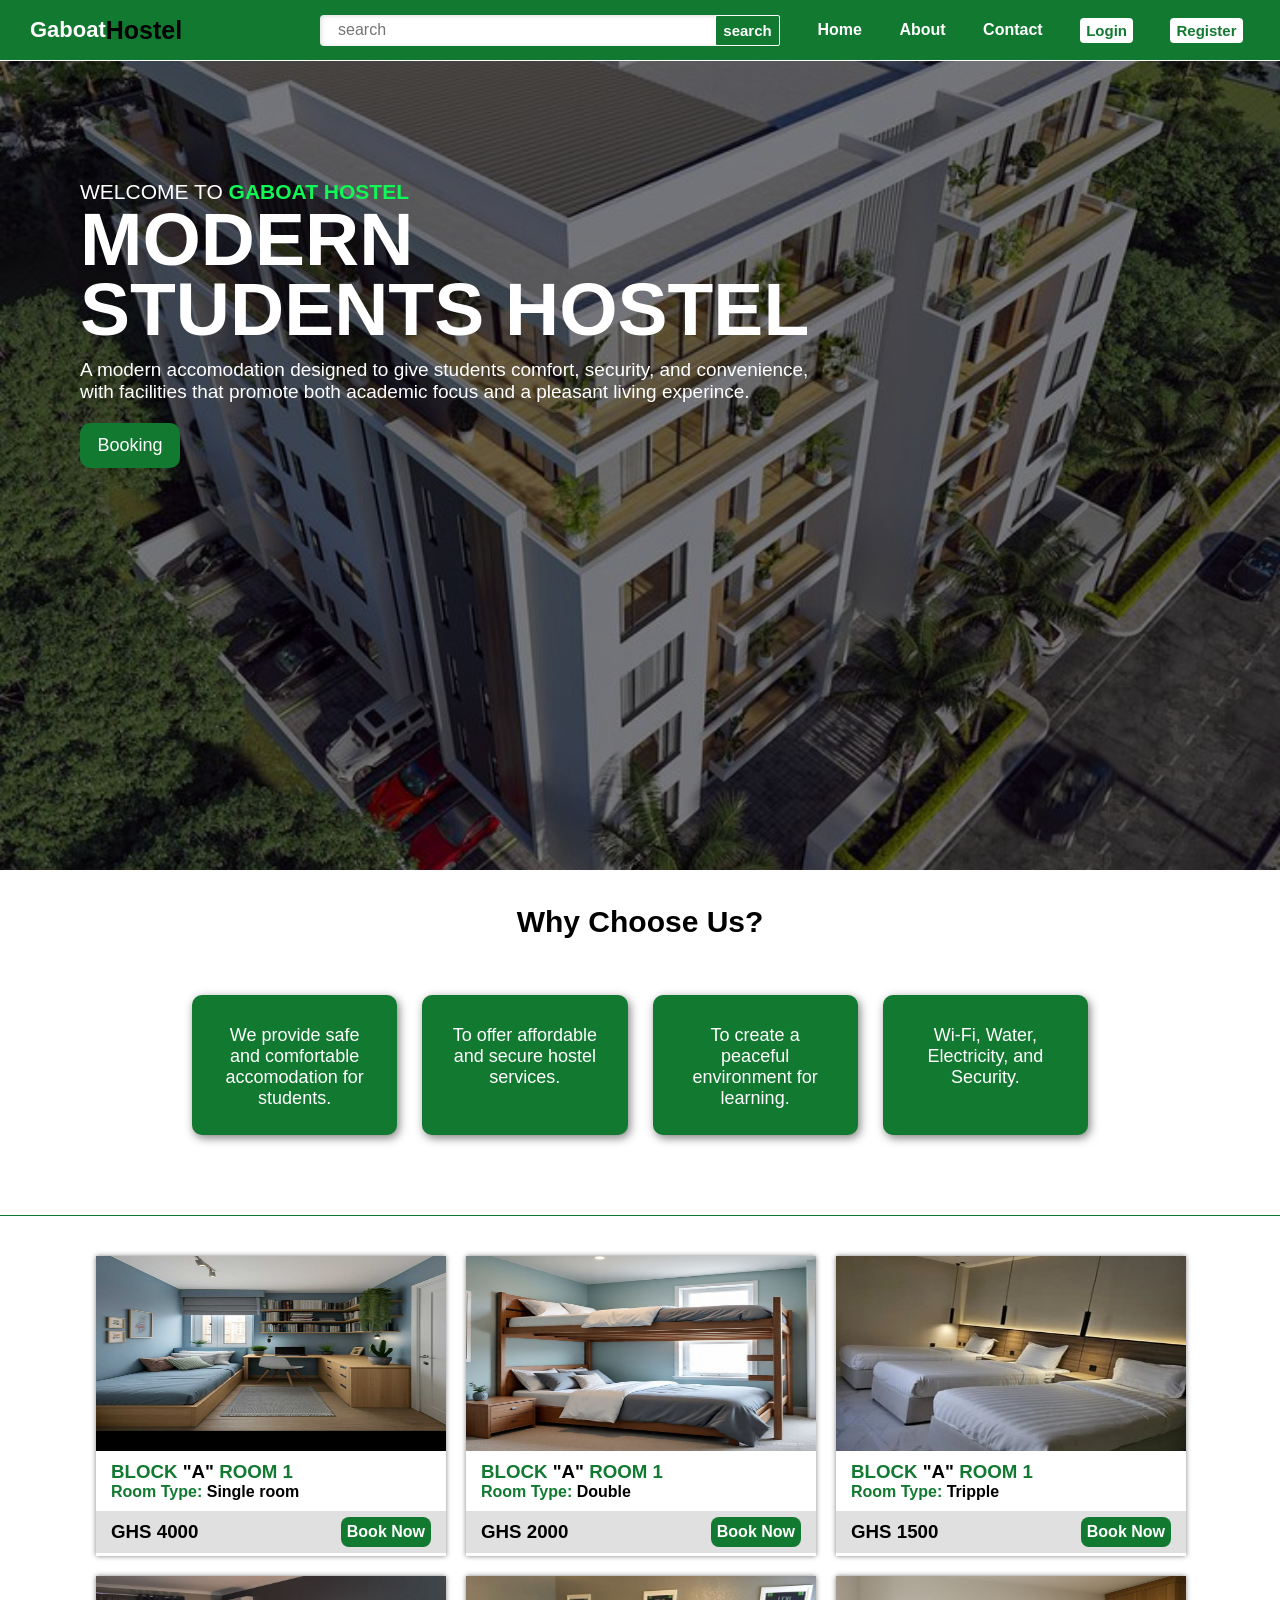
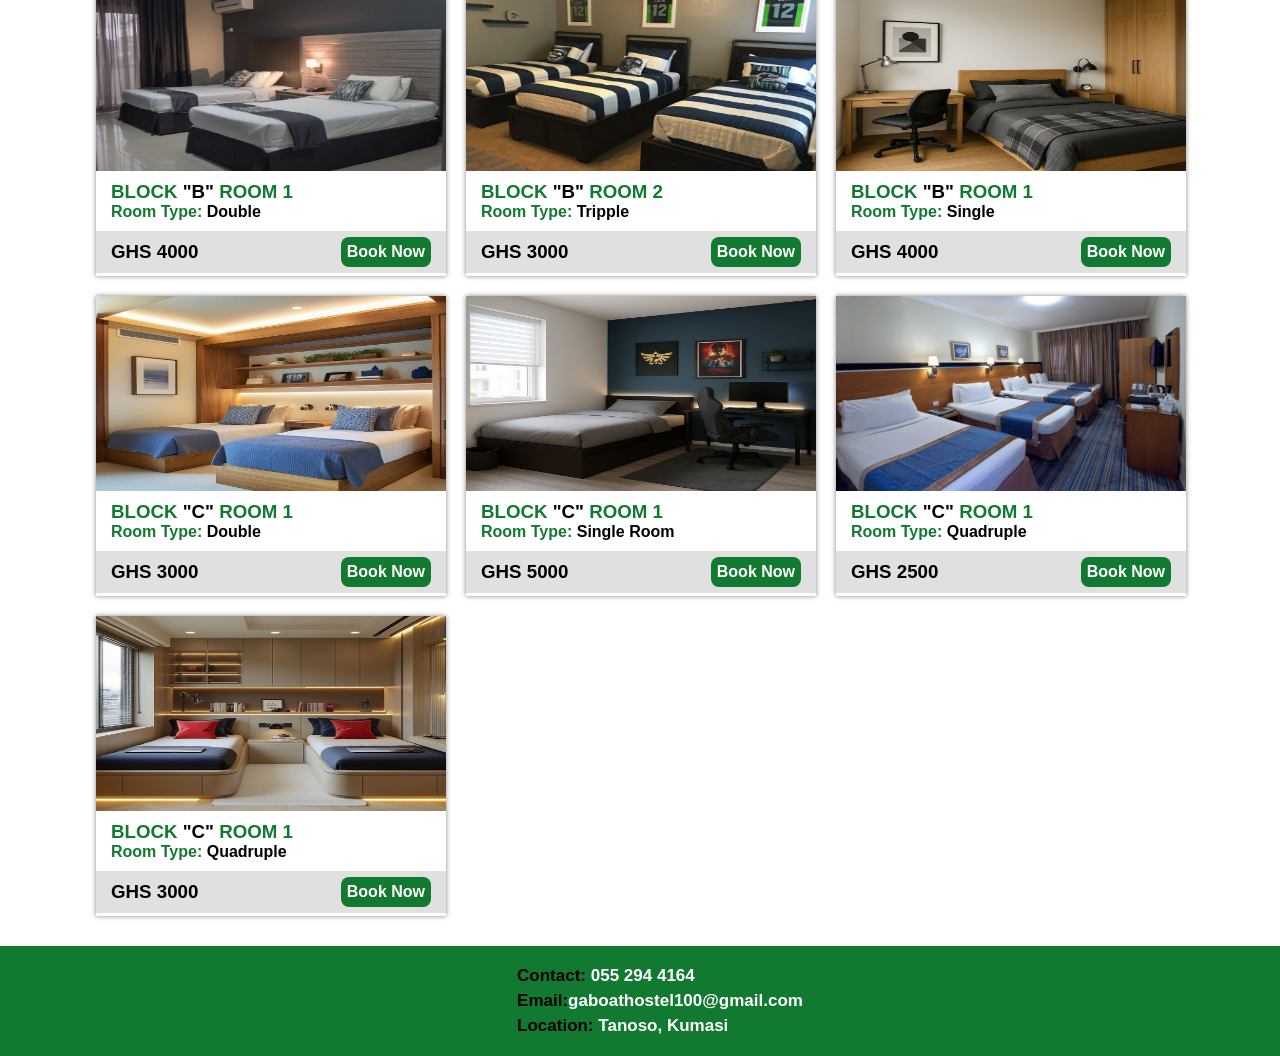
<file: index.html>
<!DOCTYPE html>
<html lang="en">
<head>

     <!-- Basic Icons -->
<link href="https://cdn.boxicons.com/3.0.8/fonts/basic/boxicons.min.css" rel="stylesheet">
<!-- Filled Icons -->
<link href="https://cdn.boxicons.com/3.0.8/fonts/filled/boxicons-filled.min.css" rel="stylesheet">
<!-- Brand Icons -->
<link href="https://cdn.boxicons.com/3.0.8/fonts/brands/boxicons-brands.min.css" rel="stylesheet">
    <meta charset="UTF-8">
    <meta name="viewport" content="width=device-width, initial-scale=1.0">
    <title>Home Page</title>
    <link rel="stylesheet" href="CSS/index.css">
</head>
<body>
    <header>
        <div class="navbar">
            <div class="left_nav">
                Gaboat<strong class="hostel">Hostel</strong>
            </div>
            <div class="middle_nav">
                <input class="search_bar" type="text" placeholder="search">
                <button class="search_button">search</button>
            </div>
            <i id="menu-icon" class="bx bx-list-ul"></i>
            <div class="right_nav">
                <a class="home" href="home.html">Home</a>
                <a  class="about" href="#About">About</a>
                <a class="contact" href="contact.html">Contact</a>
                <button class="login_button"><a class="login" href="login.html">Login</a></button>
                <button class="register_button"><a class="register" href="register.html">Register</a></button>
            </div>
        </div>
    </header>
    
    <div class="hero-section">
        <div class="hero-section1">
            <div class="text-section">
                <p class="sub_header">WELCOME TO <strong class="strong">GABOAT HOSTEL</strong></p>
                <P class="main_header">MODERN <br> STUDENTS HOSTEL</P>
                <p class="paragraph">A modern accomodation designed to give students comfort, security, and convenience, with facilities that promote both academic focus and a pleasant living experince.</p>
            </div>
            <div>
                <button class="booking"><a href="#bookRoom" target="_blank">Booking</a></button>

            </div>
        </div>
    </div>

    <!-- About Page -->

       
    <section id="About" class="About">
         <div class="headers">
            <h1>Why Choose Us?</h1>
        </div>
        
      <div class="boxes">
        <div class="box">
            We provide safe and comfortable accomodation for students.
        </div>

        <div class="box">
            To offer affordable and secure hostel services.
        </div>

        <div class="box">
            To create a peaceful environment for learning.
        </div>

        <div class="box">
            Wi-Fi, Water, Electricity, and Security.
        </div>
      </div>
    </section>


    <!-- Rooms Available -->
     <div class="main-room-box">
     <section id="bookRoom" class="rooms-page">
        <div class="rooms">
            <div class="image-box">
                <img src="multimedia/SingleRoom.jfif" alt="">
            </div>

            <div class="book-room">
                <h3>BLOCK <span>"A"</span> ROOM 1</h3>
                <p> <span>Room Type: </span>Single room</p>
            </div>

            <div class="book-price-box">
                <h3>GHS 4000</h3>
                <a href="booking.html">Book Now</a>
            </div>
        </div>
        <div class="rooms">
            <div class="image-box">
                <img src="multimedia/Regular Double.jfif" alt="">
            </div>

            <div class="book-room">
                <h3>BLOCK <span>"A"</span> ROOM 1</h3>
                <p> <span>Room Type: </span>Double</p>
            </div>

            <div class="book-price-box">
                <h3>GHS 2000</h3>
                <a href="booking.html">Book Now</a>
            </div>
        </div>
        <div class="rooms">
            <div class="image-box">
                <img src="multimedia/Three-bedroom apartment with a 70-inch screen in the living room.jfif" alt="">
            </div>

            <div class="book-room">
                <h3>BLOCK <span>"A"</span> ROOM 1</h3>
                <p> <span>Room Type: </span>Tripple</p>
            </div>

            <div class="book-price-box">
                <h3>GHS 1500</h3>
                <a href="booking.html">Book Now</a>
            </div>
        </div>
        <div class="rooms">
            <div class="image-box">
                <img src="multimedia/Simple lines create a statement in this double bedroom of a hotel.jfif" alt="Image">
            </div>

            <div class="book-room">
                <h3>BLOCK <span>"B"</span> ROOM 1</h3>
                <p> <span>Room Type: </span>Double</p>
            </div>

            <div class="book-price-box">
                <h3>GHS 4000</h3>
                <a href="booking.html">Book Now</a>
            </div>
        </div>
        <div class="rooms">
            <div class="image-box">
                <img src="multimedia/TRIPPLE BED.jfif" alt="">
            </div>

            <div class="book-room">
                <h3>BLOCK <span>"B"</span> ROOM 2</h3>
                <p> <span>Room Type: </span>Tripple</p>
            </div>

            <div class="book-price-box">
                <h3>GHS 3000</h3>
                <a href="booking.html">Book Now</a>
            </div>
        </div>
        <div class="rooms">
            <div class="image-box">
                <img src="multimedia/single room1.jfif" alt="">
            </div>

            <div class="book-room">
                <h3>BLOCK <span>"B"</span> ROOM 1</h3>
                <p> <span>Room Type: </span>Single</p>
            </div>

            <div class="book-price-box">
                <h3>GHS 4000</h3>
                <a href="booking.html">Book Now</a>
            </div>
        </div>
        <div class="rooms">
            <div class="image-box">
                <img src="multimedia/download (1).jfif" alt="">
            </div>

            <div class="book-room">
                <h3>BLOCK <span>"C"</span> ROOM 1</h3>
                <p> <span>Room Type: </span>Double</p>
            </div>

            <div class="book-price-box">
                <h3>GHS 3000</h3>
                <a href="booking.html">Book Now</a>
            </div>
        </div>
        <div class="rooms">
            <div class="image-box">
                <img src="multimedia/luxury single 2.jfif" alt="">
            </div>

            <div class="book-room">
                <h3>BLOCK <span>"C"</span> ROOM 1</h3>
                <p> <span>Room Type: </span>Single Room</p>
            </div>

            <div class="book-price-box">
                <h3>GHS 5000</h3>
                <a href="booking.html">Book Now</a>
            </div>
        </div>
        <div class="rooms">
            <div class="image-box">
                <img src="multimedia/4 Room.jfif" alt="">
            </div>

            <div class="book-room">
                <h3>BLOCK <span>"C"</span> ROOM 1</h3>
                <p> <span>Room Type: </span>Quadruple</p>
            </div>

            <div class="book-price-box">
                <h3>GHS 2500</h3>
                <a href="booking.html">Book Now</a>
            </div>
        </div>

        <div class="rooms">
            <div class="image-box">
                <img src="multimedia/Luxury Double.jfif" alt="">
            </div>

            <div class="book-room">
                <h3>BLOCK <span>"C"</span> ROOM 1</h3>
                <p> <span>Room Type: </span>Quadruple</p>
            </div>

            <div class="book-price-box">
                <h3>GHS 3000</h3>
                <a href="booking.html">Book Now</a>
            </div>
        </div>


     </section>
     </div>


    <!-- Footer -->
     <footer class="footer-page">
        <div>
            <p> <span>Contact:</span> 055 294 4164</p>
            <p><span>Email:</span>gaboathostel100@gmail.com</p>
            <p><span>Location:</span>  Tanoso, Kumasi</p>
        </div>
     </footer>

     <script src="JS/script.js"></script>
</body>
</html>
</file>
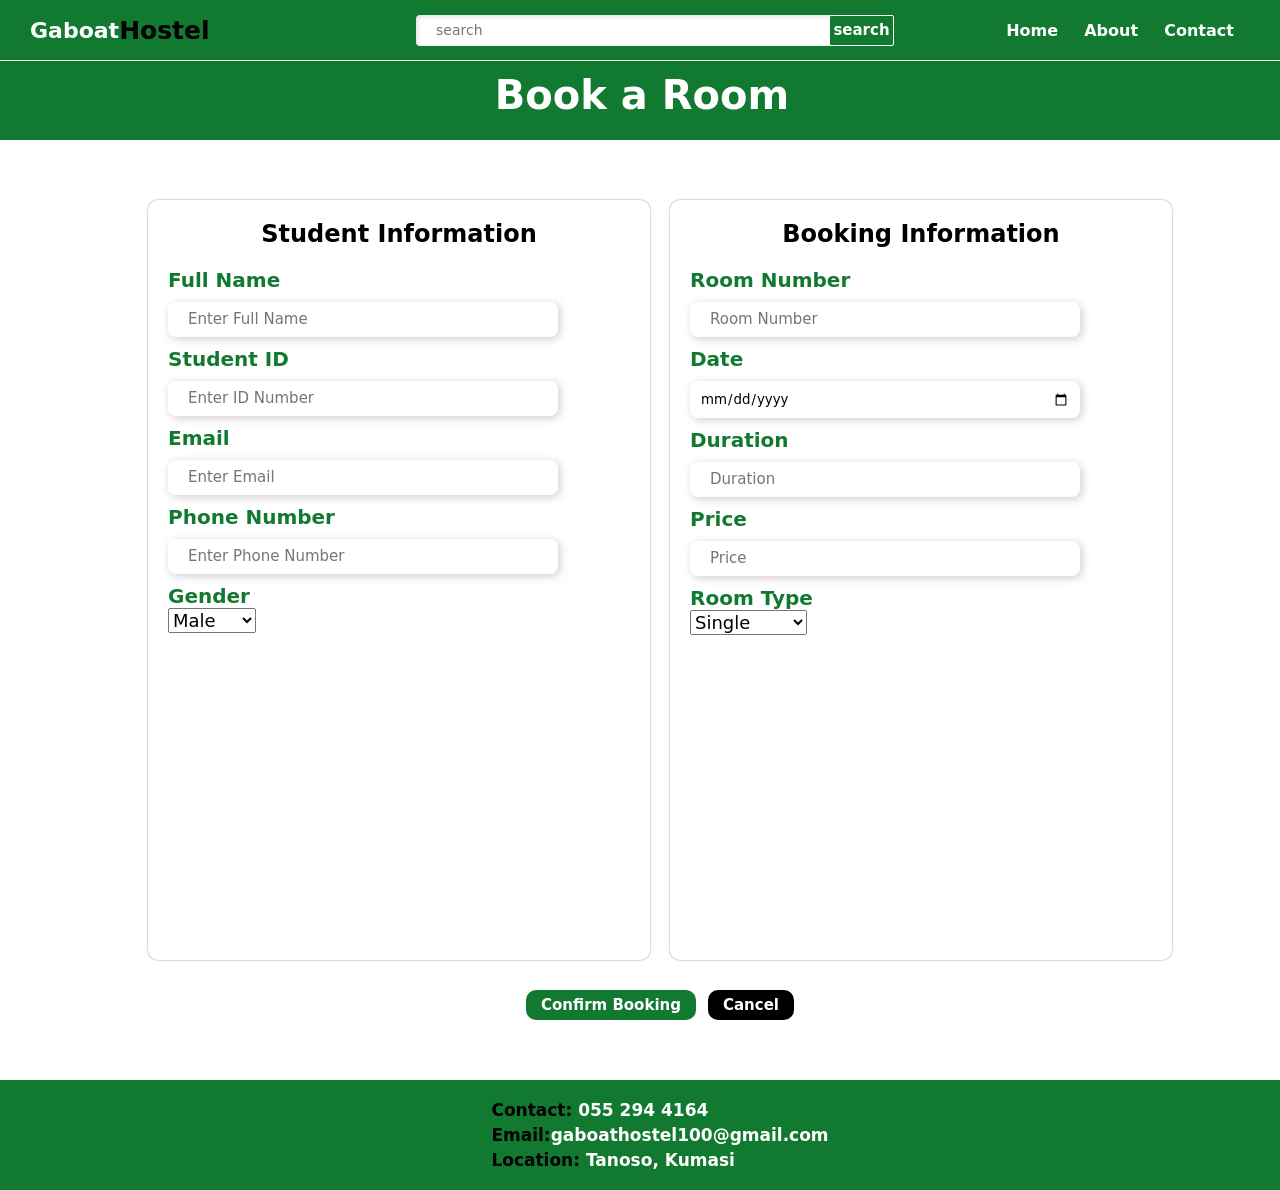
<file: booking.html>
<!DOCTYPE html>
<html lang="en">
<head>

    <!-- Basic Icons -->
<link href="https://cdn.boxicons.com/3.0.8/fonts/basic/boxicons.min.css" rel="stylesheet">
<!-- Filled Icons -->
<link href="https://cdn.boxicons.com/3.0.8/fonts/filled/boxicons-filled.min.css" rel="stylesheet">
<!-- Brand Icons -->
<link href="https://cdn.boxicons.com/3.0.8/fonts/brands/boxicons-brands.min.css" rel="stylesheet">

    <meta charset="UTF-8">
    <meta name="viewport" content="width=device-width, initial-scale=1.0">
    <title>Booking Page</title>
    <link rel="stylesheet" href="CSS/booking.css">
</head>
<body>
    <div class="navbar">
        <div class="left_nav">
            Gaboat<strong class="hostel">Hostel</strong>
        </div>
        <div class="middle_nav">
            <input class="search_bar" type="text" placeholder="search">
            <button class="search_button">search</button>
        </div>
        <i id="menu-icon" class="bx bx-list-ul"></i>
        <div class="right_nav">
            <a class="home" href="index.html">Home</a>
            <a class="about" href="about.html">About</a>
            <a class="contact" href="contact.html">Contact</a>
        </div>
    </div>

    <header>
         <h1>Book a Room</h1>
    </header>
<div class="main-container">
   <form>
       <div class="form-container">
           <div class="info" id="info1">
                <h2>Student Information</h2>
    
                <label for="full name">Full Name</label>
                <input type="text" id="full name" required placeholder="Enter Full Name">
            
                <label for="student id">Student ID</label>
                <input type="text" id="student id"  placeholder="Enter ID Number ">
                <br>
        
                <label for="email">Email</label>
                <input type="email" id="email" required placeholder="Enter Email">
                
                <label for="phone number">Phone Number</label>
                <input type="text" id="phone number" placeholder="Enter Phone Number">
        
                <label for="gender">Gender</label>
                <select>
                    <option value="M">Male</option>
                    <option>Female</option>
                </select>
            </div>
    
            <div class="info">
                <h2>Booking Information</h2>
                <label>Room Number</label>
            <input type="text" placeholder="Room Number">
            
            <label>Date</label>
            <input type="date">
            
            <label>Duration</label>
            <input type="text" placeholder="Duration">
            
            <label>Price</label>
            <input type="text" placeholder="Price">
        
            <label>Room Type</label>
            <select>
                <option>Single</option>
                <option>Double</option>
                <option>Tripple</option>
                <option>Quadruple</option>
            </select>
            </div>
        </div>

        <div class="form-buttons">
              <a class="confirm" href="payment.html">Confirm Booking</a>
              <button class="cancel">Cancel</button>
        </div>
    </form>
</div>

<!-- Footer -->
    <footer class="footer-page">
        <div>
            <p> <span>Contact:</span> 055 294 4164</p>
            <p><span>Email:</span>gaboathostel100@gmail.com</p>
            <p><span>Location:</span>  Tanoso, Kumasi</p>
        </div>
     </footer>

<script src="JS/script.js" defer></script>
</body>
</html>
</file>
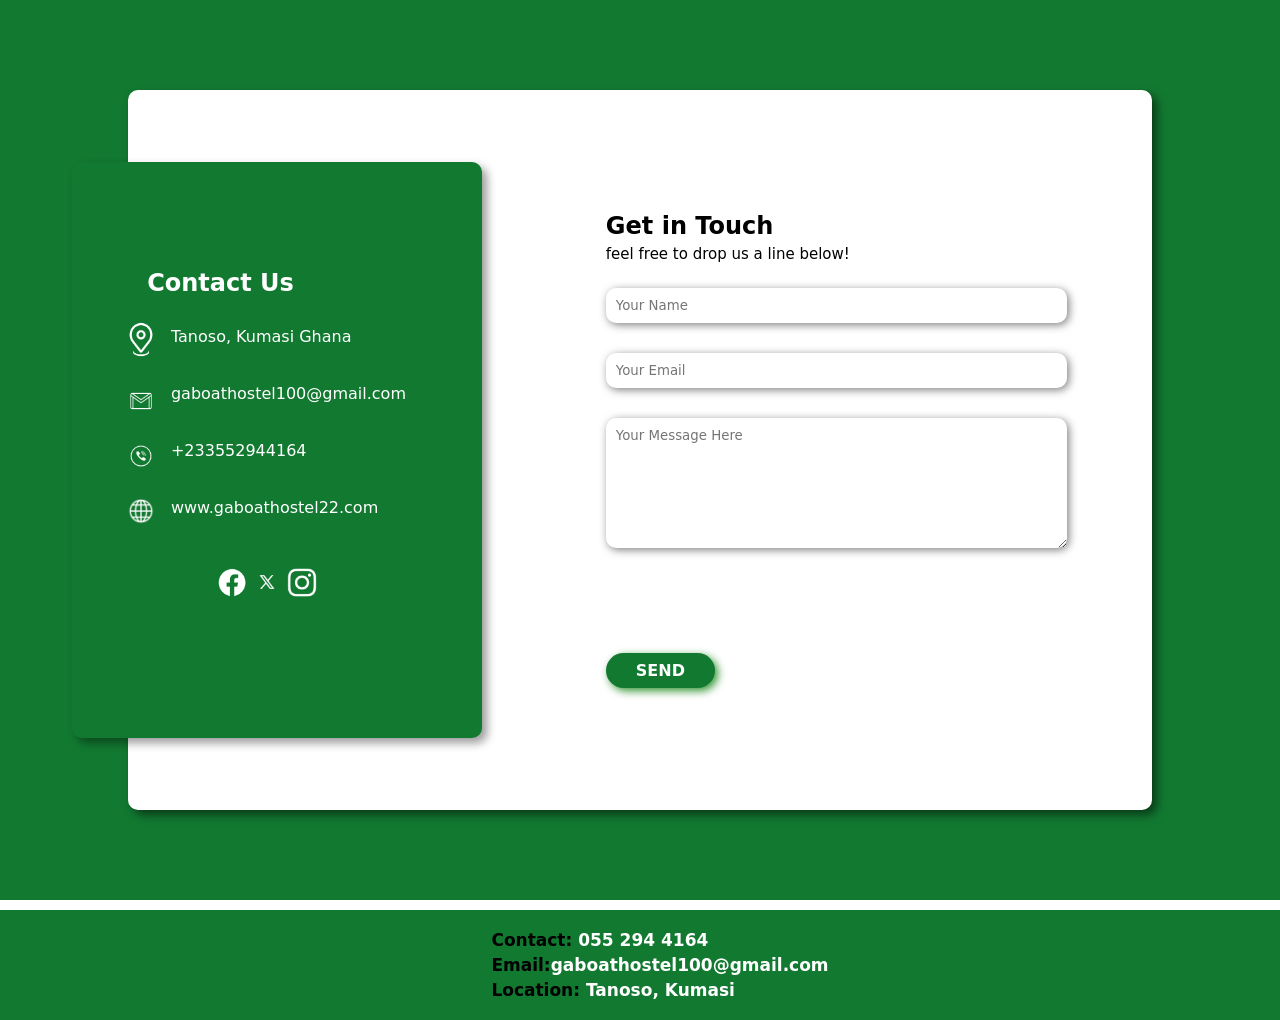
<file: contact.html>
<!DOCTYPE html>
<html lang="en">
<head>
    <meta charset="UTF-8">
    <meta name="viewport" content="width=device-width, initial-scale=1.0">
    <title>Contact Page</title>
    <link rel="stylesheet" href="CSS/contact.css">
</head>
<body>
    <div class="main-container">
        <div class="contact-and-form-container">
            <div class="contact-container">
                <h2>Contact Us</h2>

                <div class="text-icons">
                  <div class="icons">
                    <img src="multimedia/Location Icon-Photoroom.png" alt="">
                    <img src="multimedia/gmail-Photoroom.png" alt="">
                    <img src="multimedia/call Icons-Photoroom.png" alt="">
                    <img src="multimedia/Web Logo-Photoroom.png" alt="">
                  </div>

                  <div class="text">
                    <p>Tanoso, Kumasi Ghana</p>
                    <p>gaboathostel100@gmail.com</p>
                    <p>+233552944164</p>
                    <p>www.gaboathostel22.com</p>
                  </div>
                </div>
                
                <div class="social-media-handles">
                    <img src="multimedia/Facebook White F Logo PNG _ TopPNG-Photoroom.png" alt="">
                    <img src="multimedia/X icon 2-Photoroom.png" alt="">
                    <img src="multimedia/Instagram Icon White Design PNG-Photoroom.png" alt="">
                </div>
            </div>

            <form action="https://api.web3forms.com/submit" method="post">
                <input type="hidden" name="access_key" value="4b83bf52-bb9f-4847-9d03-c86d5a8b7dcd">
                <input type="hidden" name="subject" value="New Message From Gaboat Hostel">
                <div class="form-tittle"> 
                    <h2>Get in Touch</h2>
                    <p>feel free to drop us a line below!</p>
                </div>

                <div class="form-fields">
                    <input type="text" name="name" placeholder="Your Name" required>
                    <input type="email" name="email" placeholder="Your Email" required>
                    <textarea placeholder="Your Message Here" name="Message" required></textarea>
                </div>
                <button type="submit">SEND</button>
            </form>
        </div>
    </div>
    
   <!-- Footer -->
    <footer class="footer-page">
        <div>
            <p> <span>Contact:</span> 055 294 4164</p>
            <p><span>Email:</span>gaboathostel100@gmail.com</p>
            <p><span>Location:</span>  Tanoso, Kumasi</p>
        </div>
     </footer>
</body>
</html>
</file>
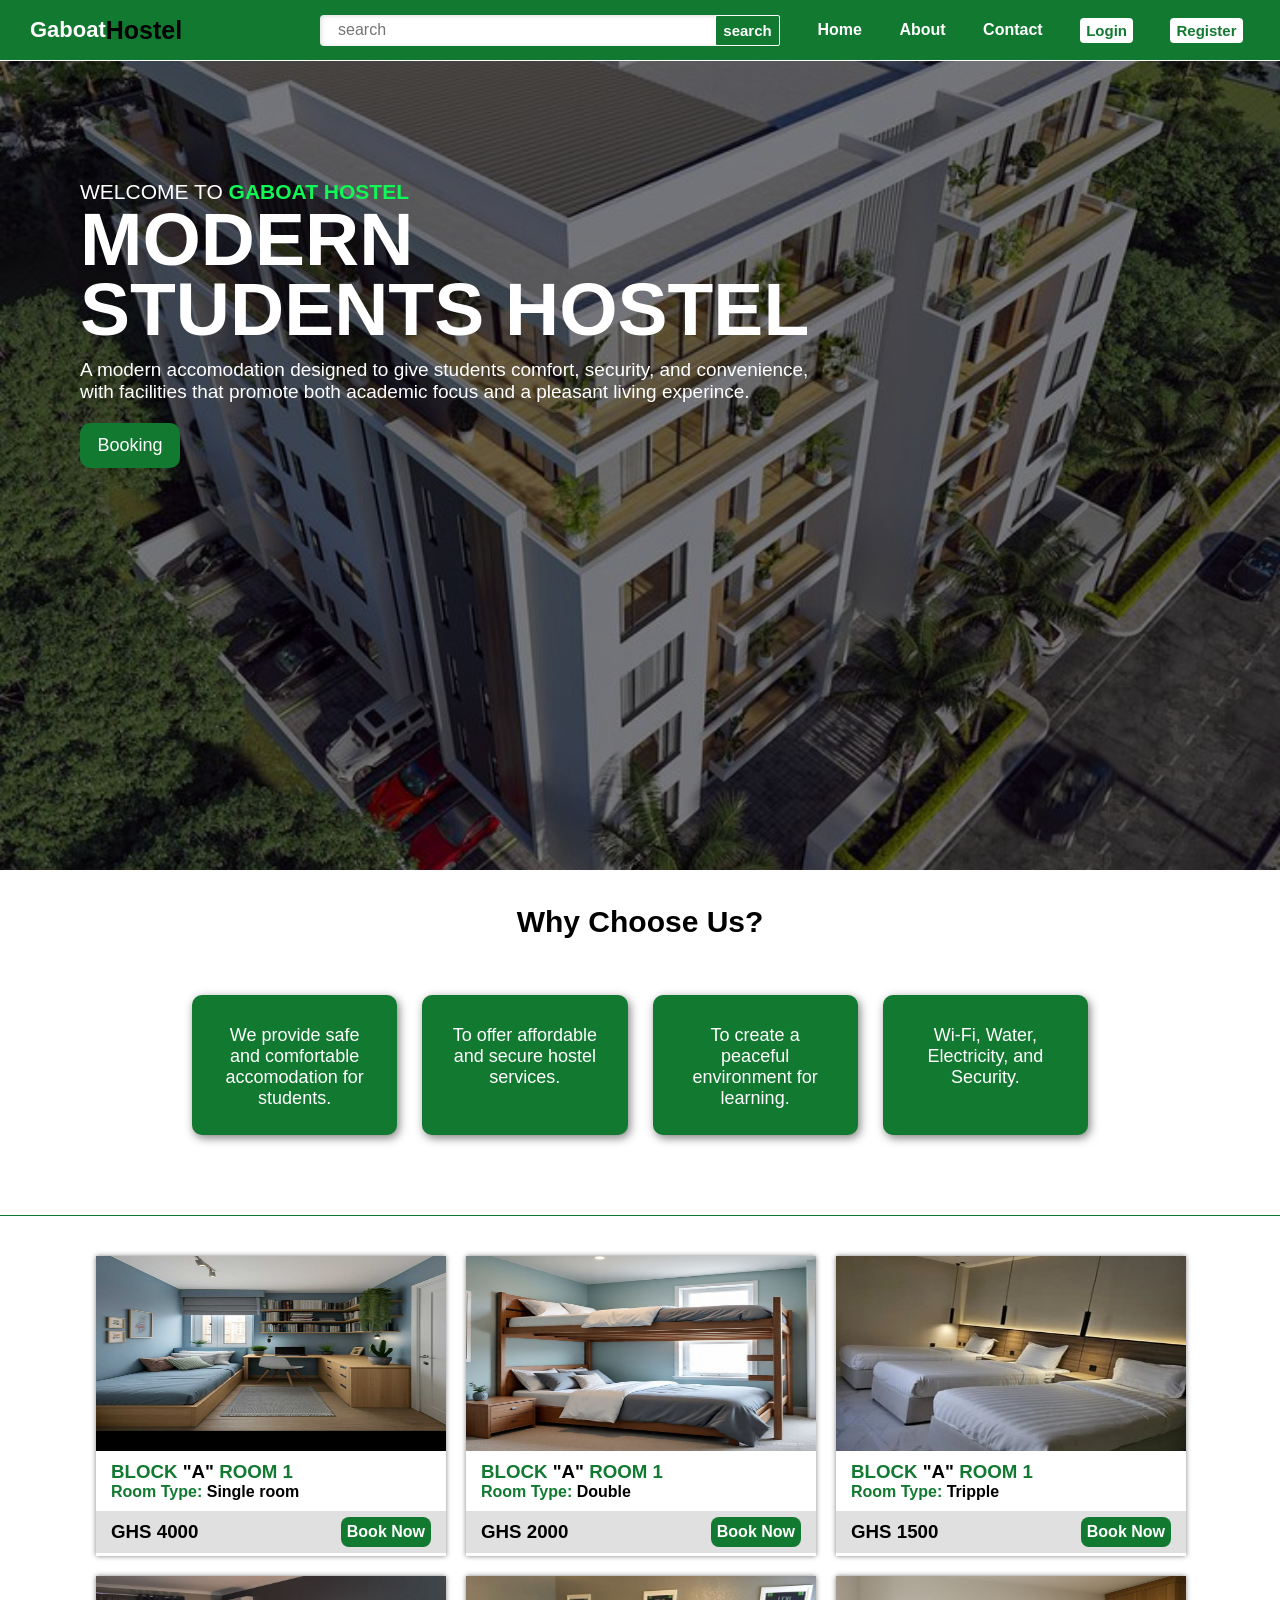
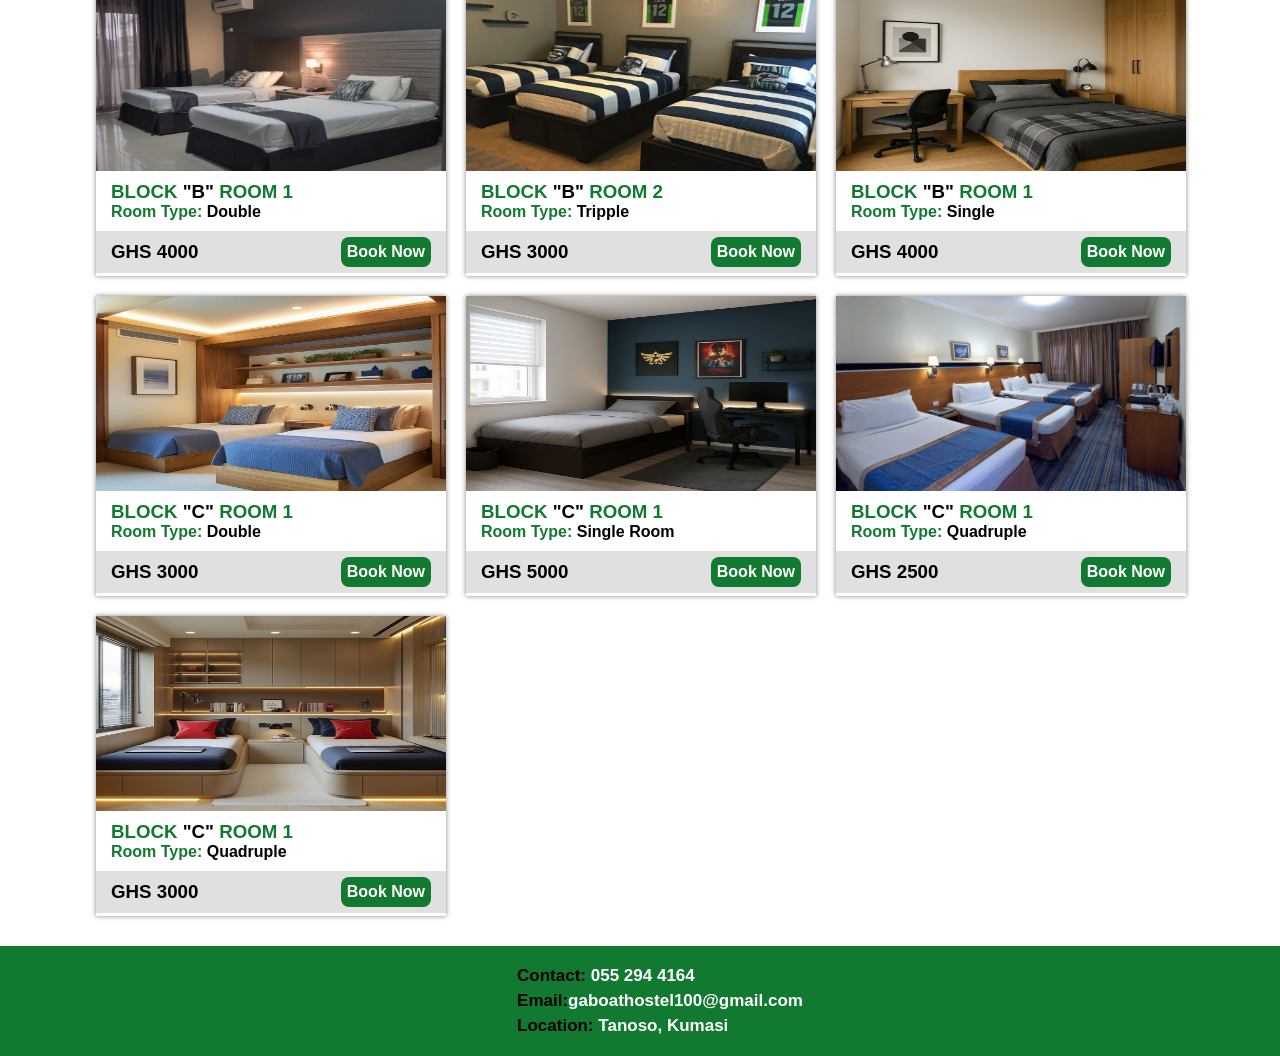
<file: home.html>
<!DOCTYPE html>
<html lang="en">
<head>

     <!-- Basic Icons -->
<link href="https://cdn.boxicons.com/3.0.8/fonts/basic/boxicons.min.css" rel="stylesheet">
<!-- Filled Icons -->
<link href="https://cdn.boxicons.com/3.0.8/fonts/filled/boxicons-filled.min.css" rel="stylesheet">
<!-- Brand Icons -->
<link href="https://cdn.boxicons.com/3.0.8/fonts/brands/boxicons-brands.min.css" rel="stylesheet">
    <meta charset="UTF-8">
    <meta name="viewport" content="width=device-width, initial-scale=1.0">
    <title>Home Page</title>
    <link rel="stylesheet" href="CSS/home.css">
</head>
<body>
    <header>
        <div class="navbar">
            <div class="left_nav">
                Gaboat<strong class="hostel">Hostel</strong>
            </div>
            <div class="middle_nav">
                <input class="search_bar" type="text" placeholder="search">
                <button class="search_button">search</button>
            </div>
            <i id="menu-icon" class="bx bx-list-ul"></i>
            <div class="right_nav">
                <a class="home" href="home.html">Home</a>
                <a  class="about" href="#About">About</a>
                <a class="contact" href="contact.html">Contact</a>
                <button class="login_button"><a class="login" href="login.html">Login</a></button>
                <button class="register_button"><a class="register" href="register.html">Register</a></button>
            </div>
        </div>
    </header>
    
    <div class="hero-section">
        <div class="hero-section1">
            <div class="text-section">
                <p class="sub_header">WELCOME TO <strong class="strong">GABOAT HOSTEL</strong></p>
                <P class="main_header">MODERN <br> STUDENTS HOSTEL</P>
                <p class="paragraph">A modern accomodation designed to give students comfort, security, and convenience, with facilities that promote both academic focus and a pleasant living experince.</p>
            </div>
            <div>
                <button class="booking"><a href="#bookRoom" target="_blank">Booking</a></button>

            </div>
        </div>
    </div>

    <!-- About Page -->

       
    <section id="About" class="About">
         <div class="headers">
            <h1>Why Choose Us?</h1>
        </div>
        
      <div class="boxes">
        <div class="box">
            We provide safe and comfortable accomodation for students.
        </div>

        <div class="box">
            To offer affordable and secure hostel services.
        </div>

        <div class="box">
            To create a peaceful environment for learning.
        </div>

        <div class="box">
            Wi-Fi, Water, Electricity, and Security.
        </div>
      </div>
    </section>


    <!-- Rooms Available -->
     <div class="main-room-box">
     <section id="bookRoom" class="rooms-page">
        <div class="rooms">
            <div class="image-box">
                <img src="multimedia/SingleRoom.jfif" alt="">
            </div>

            <div class="book-room">
                <h3>BLOCK <span>"A"</span> ROOM 1</h3>
                <p> <span>Room Type: </span>Single room</p>
            </div>

            <div class="book-price-box">
                <h3>GHS 4000</h3>
                <a href="booking.html">Book Now</a>
            </div>
        </div>
        <div class="rooms">
            <div class="image-box">
                <img src="multimedia/Regular Double.jfif" alt="">
            </div>

            <div class="book-room">
                <h3>BLOCK <span>"A"</span> ROOM 1</h3>
                <p> <span>Room Type: </span>Double</p>
            </div>

            <div class="book-price-box">
                <h3>GHS 2000</h3>
                <a href="booking.html">Book Now</a>
            </div>
        </div>
        <div class="rooms">
            <div class="image-box">
                <img src="multimedia/Three-bedroom apartment with a 70-inch screen in the living room.jfif" alt="">
            </div>

            <div class="book-room">
                <h3>BLOCK <span>"A"</span> ROOM 1</h3>
                <p> <span>Room Type: </span>Tripple</p>
            </div>

            <div class="book-price-box">
                <h3>GHS 1500</h3>
                <a href="booking.html">Book Now</a>
            </div>
        </div>
        <div class="rooms">
            <div class="image-box">
                <img src="multimedia/Simple lines create a statement in this double bedroom of a hotel.jfif" alt="Image">
            </div>

            <div class="book-room">
                <h3>BLOCK <span>"B"</span> ROOM 1</h3>
                <p> <span>Room Type: </span>Double</p>
            </div>

            <div class="book-price-box">
                <h3>GHS 4000</h3>
                <a href="booking.html">Book Now</a>
            </div>
        </div>
        <div class="rooms">
            <div class="image-box">
                <img src="multimedia/TRIPPLE BED.jfif" alt="">
            </div>

            <div class="book-room">
                <h3>BLOCK <span>"B"</span> ROOM 2</h3>
                <p> <span>Room Type: </span>Tripple</p>
            </div>

            <div class="book-price-box">
                <h3>GHS 3000</h3>
                <a href="booking.html">Book Now</a>
            </div>
        </div>
        <div class="rooms">
            <div class="image-box">
                <img src="multimedia/single room1.jfif" alt="">
            </div>

            <div class="book-room">
                <h3>BLOCK <span>"B"</span> ROOM 1</h3>
                <p> <span>Room Type: </span>Single</p>
            </div>

            <div class="book-price-box">
                <h3>GHS 4000</h3>
                <a href="booking.html">Book Now</a>
            </div>
        </div>
        <div class="rooms">
            <div class="image-box">
                <img src="multimedia/download (1).jfif" alt="">
            </div>

            <div class="book-room">
                <h3>BLOCK <span>"C"</span> ROOM 1</h3>
                <p> <span>Room Type: </span>Double</p>
            </div>

            <div class="book-price-box">
                <h3>GHS 3000</h3>
                <a href="booking.html">Book Now</a>
            </div>
        </div>
        <div class="rooms">
            <div class="image-box">
                <img src="multimedia/luxury single 2.jfif" alt="">
            </div>

            <div class="book-room">
                <h3>BLOCK <span>"C"</span> ROOM 1</h3>
                <p> <span>Room Type: </span>Single Room</p>
            </div>

            <div class="book-price-box">
                <h3>GHS 5000</h3>
                <a href="booking.html">Book Now</a>
            </div>
        </div>
        <div class="rooms">
            <div class="image-box">
                <img src="multimedia/4 Room.jfif" alt="">
            </div>

            <div class="book-room">
                <h3>BLOCK <span>"C"</span> ROOM 1</h3>
                <p> <span>Room Type: </span>Quadruple</p>
            </div>

            <div class="book-price-box">
                <h3>GHS 2500</h3>
                <a href="booking.html">Book Now</a>
            </div>
        </div>

        <div class="rooms">
            <div class="image-box">
                <img src="multimedia/Luxury Double.jfif" alt="">
            </div>

            <div class="book-room">
                <h3>BLOCK <span>"C"</span> ROOM 1</h3>
                <p> <span>Room Type: </span>Quadruple</p>
            </div>

            <div class="book-price-box">
                <h3>GHS 3000</h3>
                <a href="booking.html">Book Now</a>
            </div>
        </div>


     </section>
     </div>


    <!-- Footer -->
     <footer class="footer-page">
        <div>
            <p> <span>Contact:</span> 055 294 4164</p>
            <p><span>Email:</span>gaboathostel100@gmail.com</p>
            <p><span>Location:</span>  Tanoso, Kumasi</p>
        </div>
     </footer>

     <script src="JS/script.js"></script>
</body>
</html>
</file>
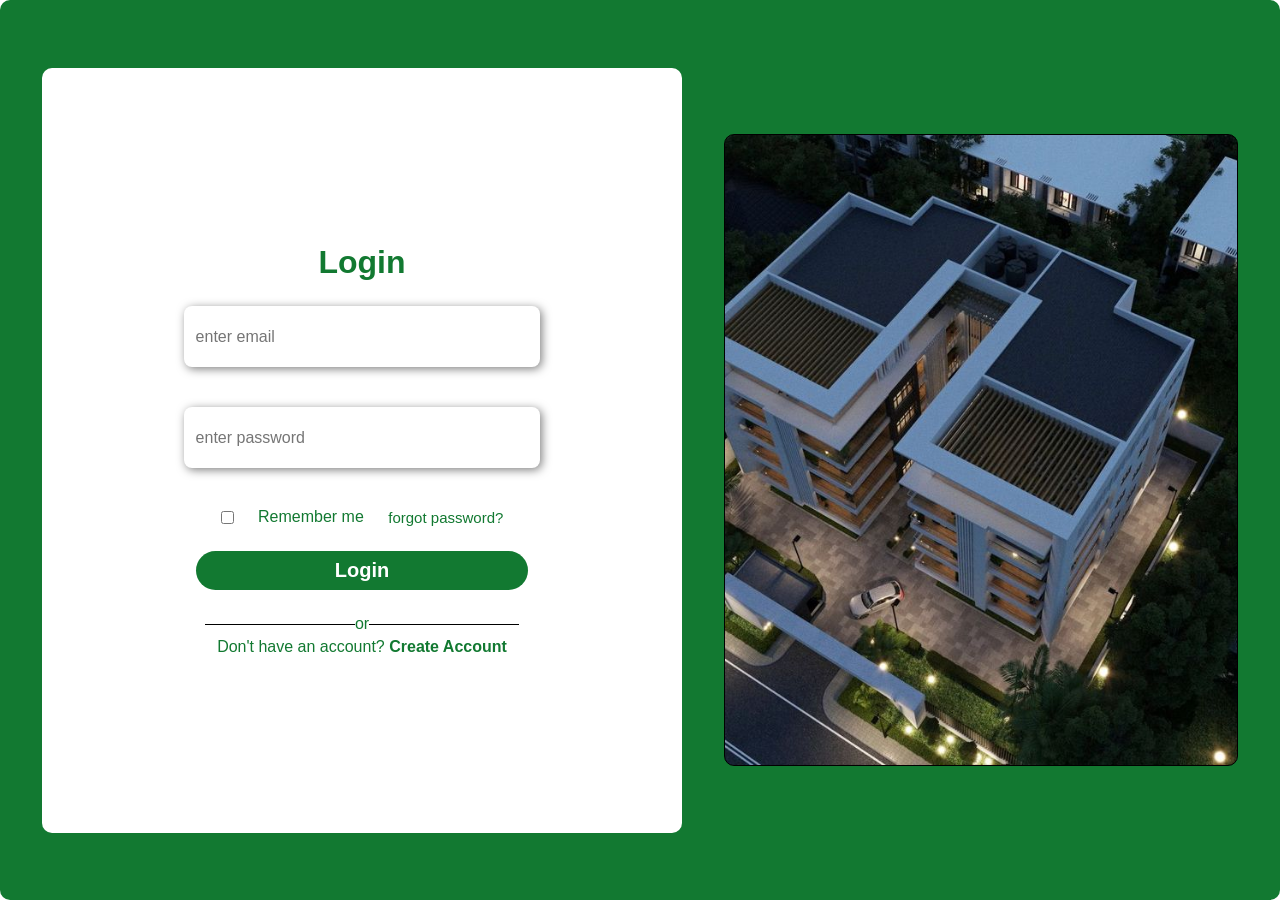
<file: login.html>
<!DOCTYPE html>
<html lang="en">
<head>
    <meta charset="UTF-8">
    <meta name="viewport" content="width=device-width, initial-scale=1.0">
    <title>Login</title>
    <link rel="stylesheet" href="CSS/login.css">
</head>
<body>
   <div class="main-container">
    <div class="section1">
        <form class="form">
            <h1>Login</h1>
            <input type="email" id="email" placeholder="enter email" required maxlength="20">
            <br>
            <input type="password" id="password" placeholder="enter password" required maxlength="15">
            <br>
            <div class="checkbox">
             <input type="checkbox">Remember me
             <div class="forgot">
                <p>forgot password?</p>
             </div>
            </div>

            <a class="login-button" href="index.html">Login</a>

        <div class="line">
            <div class="line1"></div>
            <p class="or">or</p>
            <div class="line2"></div>
        </div>

        <div class="create-account">
            <p>Don't have an account? <a href="register.html">Create Account</a></p>
        </div>
    </form>
   </div>

    <div class="section2">
 
    </div>
    
  </div>
</body>
</html>
</file>
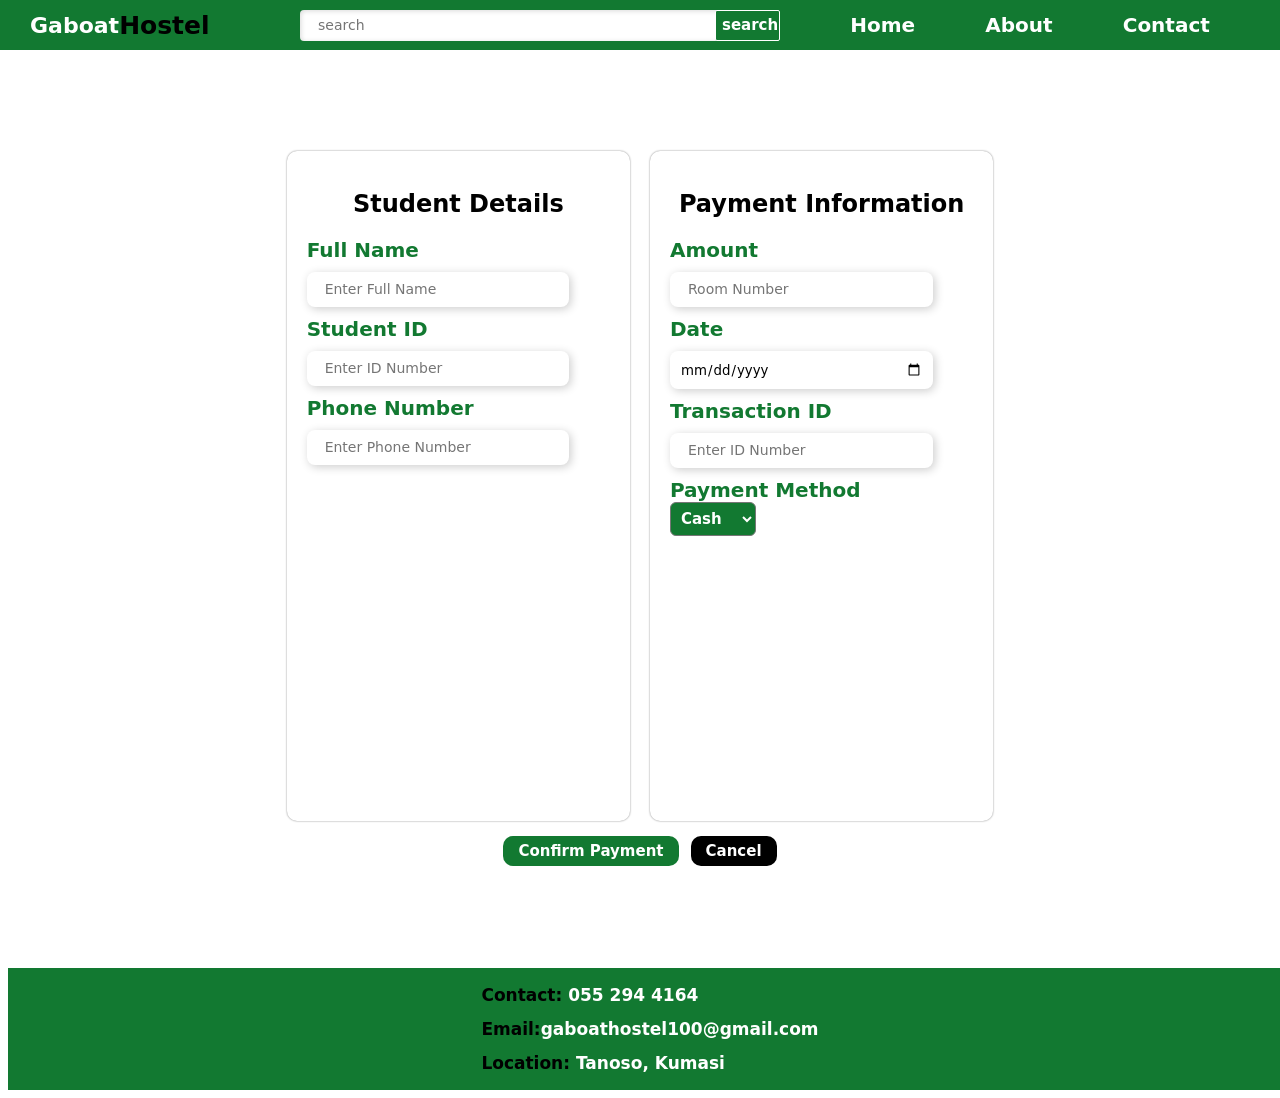
<file: payment.html>
<!DOCTYPE html>
<html lang="en">
<head>
    <meta charset="UTF-8">
    <meta name="viewport" content="width=device-width, initial-scale=1.0">
    <title>Payment Page</title>
    <link rel="stylesheet" href="CSS/payment.css">
</head>
<body>
    <div class="navbar">
        <div class="left_nav">
             Gaboat<strong class="hostel">Hostel</strong>
        </div>
          <div class="middle_nav"> 
            <input class="search_bar" type="text" placeholder="search">
            <button class="search_button">search</button>
        </div> 
        <div class="right_nav">
            <a class="home" href="index.html">Home</a>
            <a class="about" href="about.html">About</a>
            <a class="contact" href="contact.html">Contact</a>
        </div>
    </div>


    <div class="main_container">
   <form>
       <div class="form-container">
           <div class="info" id="info-1">
                <h2>Student Details </h2>
    
                <label for="full name">Full Name</label>
                <input type="text" id="full name" required placeholder="Enter Full Name">
            
        
                <label for="student id">Student ID</label>
                <input type="text" id="student id"  placeholder="Enter ID Number ">
                <br>
        
                <label for="phone number">Phone Number</label>
                <input type="text" id="phone number" placeholder="Enter Phone Number">
            </div>
    
    
            <div class="info">
                <h2>Payment Information</h2>
                <label>Amount</label>
            <input type="text" placeholder="Room Number">
            
    
            <label>Date</label>
            <input type="date">
    
            <label>Transaction ID</label>
            <input type="text" placeholder="Enter ID Number">
    
            <label>Payment Method</label>
            <select>
                <option>Cash</option>
                <option>Momo</option>
                <option>Bank</option>
            </select>
    
            </div> 
        </div>

        <div class="form-buttons">
              <a class="confirm-payment" href="payment.html">Confirm Payment</a>
              <button class="cancel">Cancel</button>
        </div>
    </form>
</div>

<!-- Footer -->
<footer class="footer-page">
        <div>
            <p> <span>Contact:</span> 055 294 4164</p>
            <p><span>Email:</span>gaboathostel100@gmail.com</p>
            <p><span>Location:</span>  Tanoso, Kumasi</p>
        </div>
     </footer>
</body>
</html>
</file>
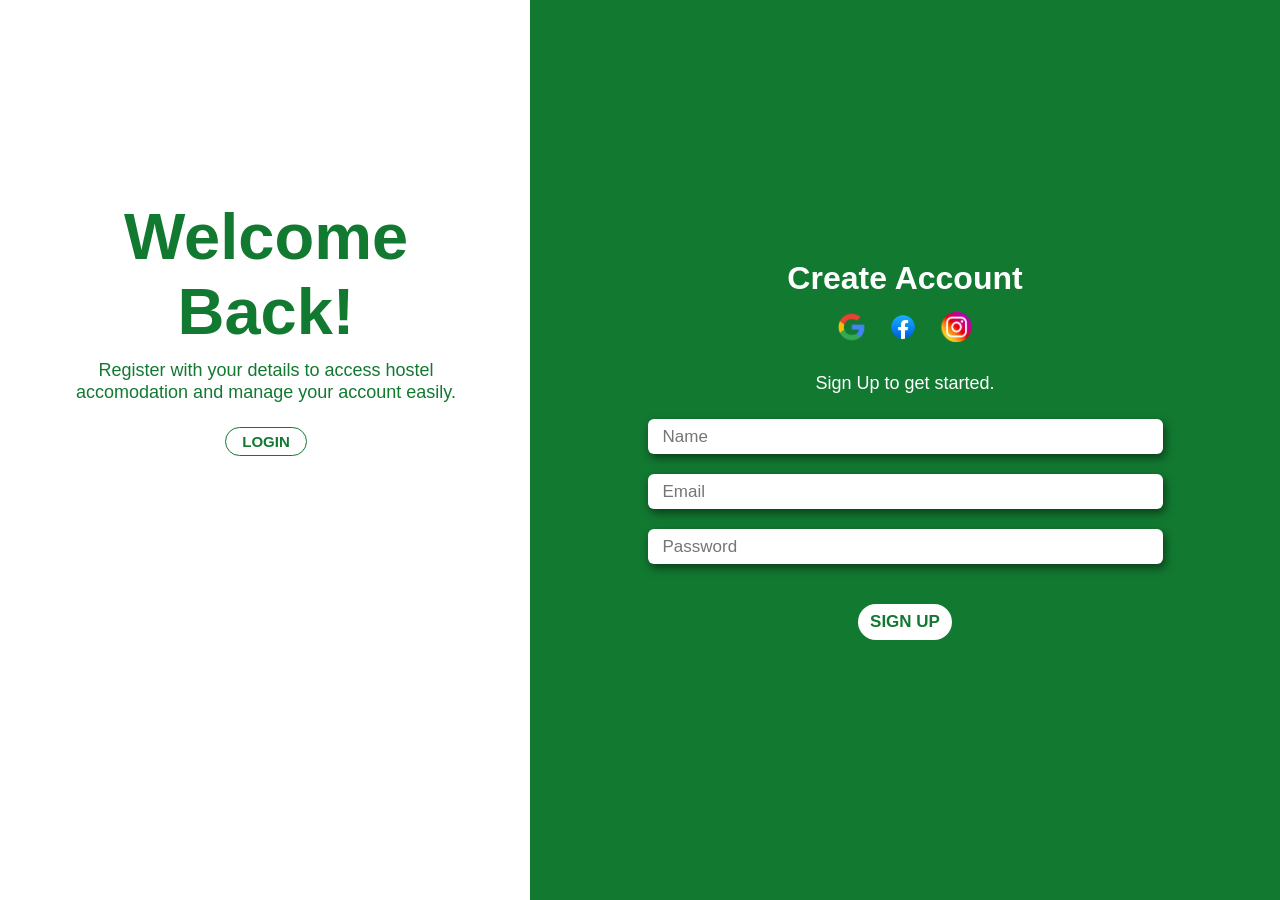
<file: register.html>
<!DOCTYPE html>
<html lang="en">
<head>
    <meta charset="UTF-8">
    <meta name="viewport" content="width=device-width, initial-scale=1.0">
    <title>Registration Page</title>
    <link rel="stylesheet" href="CSS/register.css">
</head>
<body>
    <div class="main-container">
        <div class="section1">
            <div class="welcome">
                <h1 class="head">Welcome Back!</h1>
                <p>Register with your details to access hostel accomodation and manage your account easily.</p>
                <div class="button1">
                    <a href="login.html">LOGIN</a>
                </div>
            </div>
        </div>

        <div class="section2">
            
            <div class="register">
                <h1 class="head2">Create Account</h1>
                <div class="icons">
                    <img class="google" src="multimedia/Google Logo.png" alt="">
                    <img class="facebook" src="multimedia/Facebook PNG Ícone Logo Transparente Sem Fundo-Photoroom.png" alt="">
                    <img class="google1" src="multimedia/Instagram Logo Icon_ PNG-Photoroom.png" alt="">
    
                </div>
                <p class="sub-head">Sign Up to get started.</p>
                <form class="form">
                    <input class="name" type="text" placeholder="Name" required >
                    <input class="email" type="email" placeholder="Email" required >
                    <input class="password" type="password" placeholder="Password" required maxlength="15">
                    <a class="sign-up" href="index.html">SIGN UP</a>
                </form>
            </div>

        </div>

    </div>
</body>
</html>
</file>
<file: CSS/index.css>
*{
    margin: 0;
    padding: 0;
    font-family: 'poppins', sans-serif;
    text-decoration: none;
    list-style-type: none;
}

/* Home Page */
html{
    scroll-behavior: smooth;
}
body{
    width: 100%;
    height: 100vh;

     @media screen and (max-width:1024px){
       width: 100%; 
       height: 100vh;
    }
}


#menu-icon{
    display: none;
    color: white;
    font-size: 30px;

     @media screen and (max-width:1024px){
       display: flex;
       font-size: 50px;

         
    }
}

/* Header */
header{
    width: 100%;
    height: auto;
    display: flex;
    align-items: center;
    justify-content: center;
}

/* Hero-Section */
.hero-section{
    height: 90vh;
    width: 100%;
    background: linear-gradient(rgba(0,0,0,0.5),rgba(0,0,0,0.5)),url(/multimedia/Gaboat-Hostel.jfif);
    background-position: center;
    background-repeat: no-repeat;
    background-size: cover;
    padding-top: 60px;

     @media screen and (max-width:1024px){     
        display: flex;
        flex-direction: column;
        height:fit-content ; 
    }
}

/* NavBar */
.navbar{
    width:100%;
    height: 60px;
    background-color: rgb(18, 121, 49);
    border-bottom: 1px solid white;
    display: flex;
    align-items: center;
    position: fixed;
    top: 0;
    bottom: 0;
    right: 0;

     @media screen and (max-width:1024px){
        height: 60px;
        justify-content: space-between;
        padding: 0 30px;      
    }
}


.left_nav{
    color: white;
    font-size: 22px;
    font-weight: 700;
    width: 300px;
    height: 50px;
    display: flex;
    justify-content: start;
    align-items: center;
    margin-left: 30px;

     @media screen and (max-width:1024px){
        font-size: 25px;
        font-weight: bold;
        width: fit-content;
        margin-left: 50px;   
    }
}

.hostel{
    font-size: 25px;
    color: black;

     @media screen and (max-width:1024px){
        font-size: 30px;
        font-weight: bold;   
    }
}

.middle_nav{
    flex: 1;
    height: 50px;
    display: flex;
    align-items: center;
    justify-content: center;

     @media screen and (max-width:1024px){
        height: 30px;  
        display: none;
    }
}

.search_bar{
    border-radius: 4px;
    width: 400px;
    height: 31px;
    outline: none;
    border: none;
    box-shadow: inset 1px 1px 5px rgba(0, 0, 0, 0.15);  

     @media screen and (max-width:1024px){
        height: 25px;    
    }
}

input::placeholder{
    padding-left: 18px;
    font-size: 16px;
    font-weight: 500;
}

.search_bar:hover{
    box-shadow: 3px 3px 10px rgba(0, 0, 0, 0.15);
    background-color:white;
}

.search_button{
    width: 65px;
    border: none;
    height: 31px;
    margin-left: -5px;
    outline: none;
    border-radius: 2px;
    background-color:rgb(18, 121, 49) ;
    border: 1px solid white;
    color: white;
    font-size: 15px;
    font-weight: 600;  
    cursor: pointer;
    transition: background-color 0.3s, box-shadow 0.3s;

     @media screen and (max-width:1024px){
        height: 25px;   
    }
}

.search_button:hover{
    box-shadow: 1px 1px 6px rgba(0, 0, 0, 0.15);
    background-color: rgb(23, 136, 57);
}

.right_nav{
    width:500px;
    height: 50px;
    display: flex;
    justify-content: space-evenly;
    align-items: center;
    flex-shrink: 0;

     @media screen and (max-width:1024px){
        display: none;
        height: fit-content;  
    }
}

.right_nav.show{
    background-color:rgb(18, 121, 49) ;
    height: 70vh;
    display: flex;
    flex-direction: column;
    width: 40%;
    position: absolute;
    top: 50px;
    right: 20px;
   
}


.login_button{
    background-color:white;
    border: none;
    border-radius: 4px;  
    transition: background-color 0.15s, box-shadow 0.15s;
    cursor: pointer;
}

.login_button:hover{
    background-color: rgb(245, 245, 245);
    box-shadow: 1px 1px 8px rgba(0, 0, 0, 0.15);
}

.register_button{
    background-color:white;
    border: none;
    border-radius: 4px;
    transition: background-color 0.15s, box-shadow 0.15s;
    cursor: pointer;
}

.register_button:hover{
    background-color: rgb(245, 245, 245);
    box-shadow: 1px 1px 8px rgba(0, 0, 0, 0.15);
}

.login, .register{
    display: flex;
    align-items: center;
    padding:4px 6px;
    color: rgb(18, 121, 49);
    font-size: 15px;
    font-weight: 600;

    @media screen and (max-width:1024px){
        font-size: 25px; 
    }
}

.home, .about, .contact, .rooms{
    color:white;
    font-size: 16px;
    font-weight: 700;

    @media screen and (max-width:1024px){
        font-size: 25px;  
    }

}

.home:hover, .about:hover, .contact:hover, .rooms:hover{
    color: rgb(19, 247, 87);
}


/* Section1 */
.hero-section1{
    height: 100vh;
    margin-left: 80px;
    margin-top: 120px;

     @media screen and (max-width:1024px){
        display: flex;
        margin-left: unset; 
        flex-direction: column;
        width: 100%;
        height: 80vh;
        margin-top: 0px;
        justify-content: center;
        align-items: center;
        
    }

.text-section{
    @media screen and (max-width:1024px){
        display: flex;
        flex-direction: column;
        align-items: flex-start;
        justify-content: flex-start;
        margin-left: 25px;
    }
}

}

.sub_header, .main_header, .paragraph{
    color: white;
}

.sub_header{
    font-size: 21px;

     @media screen and (max-width:1024px){
       font-size: 25px;
       font-weight: 600; 
       width: 100%;
    }
}

.strong{
    color:  rgb(16, 248, 86);;
}

.main_header{
    font-size: 75px;
    margin-top: 0;
    line-height: 70px;
    font-weight: 600;

     @media screen and (max-width:1024px){
       font-size: 50px;
       font-weight: 600; 
       line-height: 50px;
       margin-top: 5px;
    }
    
}

.paragraph{
    font-size: 19px;
    font-weight: 500;
    display: flex;
    width: 740px;
    line-height: 22px;
    margin-top: 15px;

    @media screen and (max-width:1024px) {
        width: 100%;
        font-size: 23px;
        font-weight: 600;
        line-height: 28px;
        margin-top: 8px;
    }
}

/* Booking */
   
.booking{
    cursor: pointer;
    border-radius: 10px;
    margin-top: 20px;
    width: 100px;
    height: 45px;
    border: none;
    background-color: rgb(18, 121, 49);
    transition:background-color 0.15s, box-shadow 0.15s ;

     @media screen and (max-width:1024px){
       margin-bottom: 25px;
       width: 140px;
       height: 60px;
       margin-left: 25px;
    }
}

.booking:hover{
    background-color: rgb(20, 146, 58);
    box-shadow: 2px 2px 8px rgba(0, 0, 0, 0.15);
}

.booking a{
    color: white;
    font-size: 18px;

     @media screen and (max-width:1024px){
      font-size: 30px;
      font-weight: 600;
    }
}




/* About Page */

.About{
    border-bottom: 1px solid rgb(18, 121, 49);
    width: 100%;
    display: flex;
    justify-content: center;
    align-items: center;
    flex-direction: column;
}

.boxes{
    width: 70%;
    display: flex;
    align-items: center;
    justify-content: space-evenly;
    padding: 50px;
    gap: 25px;
    margin-top: 1px;
    margin-bottom: 30px;

     @media screen and (max-width:1024px){
       display: grid;
       grid-template-columns: repeat(2,1fr);
       width: 60%;
       justify-content: center;
       gap: 15px;  
    }
}

.headers{
    text-align: center;
    margin-top: 35px;
}

.headers h1{
    color: black;
    margin-bottom: 5px;
    font-size: 30px;
}

.box{
    background-color: rgb(18, 121, 49);
    padding: 30px;
    text-align: center;
    border-radius: 10px;
    font-size: 18px;
    font-weight: 300;
    color: white;
    width: 150px;
    height: 80px;
    box-shadow: 2PX 3PX 10PX rgba(0, 0, 0, 0.5);

     @media screen and (max-width:1024px){
       width:100px;
       height:130px;
       font-size: 17px;
       font-weight: 600; 
    }
}



/* Rooms pictures*/
.main-room-box{
    margin-top: 40px;
    width: 100%;
    height: auto;
    display: flex;
    justify-content: space-evenly;
    align-items: center;
}


.rooms-page{
    width: 85%;
    height: auto;
    display: grid;
    grid-template-columns: repeat(3,1fr);
    gap: 20px;

     @media screen and (max-width:1024px){
        grid-template-columns: repeat(2, 1fr);
        width: 60%;
        justify-content: center;
        align-items: center; 
    }  
}

.rooms{
    width: 350px;
    height: 300px;
    box-shadow: 0 0 5px gray;

     @media screen and (max-width:1024px){
       width: 170px;
       height: 200px;
    }
}

.image-box{
    width: 100%;
    height: 65%;
}

.image-box img{
    width: 100%;
    height: 100%;
}

.book-room{
   margin: 10px 0 10px 0;
   padding: 0 15px;
    
    @media screen and (max-width:1024px){
       padding: 0 5px;
       margin:5px 0 5px 0 ;
    }  
}
 
.book-room h3{
    color:rgb(18, 121, 49);
    
    @media screen and (max-width:1024px){
       font-size: 14px;  
    }
}

.book-room h3:hover{
    color: rgb(18, 121, 49);
}

.book-room h3 span{
    color: black;

    @media screen and (max-width:1024px){
       font-size: 14px;  
    }
}

.book-room p{
    color: black;
    font-size: 16px;
    font-weight: 800;

     @media screen and (max-width:1024px){
       font-size: 12px;
       font-weight: 700;  
    }
}

.book-room p span{
    color:rgb(18, 121, 49) ;
}

.book-room p:hover{
    color: black;
}

.book-price-box{
    height: 42px;
    display: flex;
    justify-content: space-between;
    align-items: center;
    padding: 0 15px;
    background-color: rgb(224, 224, 224);

    @media screen and (max-width:1024px){
       font-size: 16px;
       height: 29px;
       padding: 0 5px;
       margin-bottom: 10px;    
    }
}

.book-price-box a{
    border: none;
    background-color: rgb(18, 121, 49);
    padding: 6px;
    border-radius: 8px;
    color: white;
    transition: background-color 0.15s, box-shadow 0.15s;

    @media screen and (max-width:1024px){
       font-size: 12px;
       padding: 4px;
       border-radius: 4px;  
    }
}

.book-price-box a:hover{
    background-color: rgb(20, 146, 58);
    box-shadow: 2px 2px 8px rgba(0, 0, 0, 0.15);
}

.book-price-box h3{
    color: black;

    @media screen and (max-width:1024px){
       font-size: 14px;   
    }
}

.book-price-box h3:hover{
    color: black;
}




/* Footer Page */
.footer-page{
    width: 100%;
    background-color:rgb(18, 121, 49) ;
    color: white;
    font-size: 17px;
    font-weight: 600;
    padding: 20px;
    margin-top: 30px;
    display: flex;
    align-items: center;
    justify-content: center;
    
}

.footer-page div{
    width: fit-content;
    height: 100%;
    display: flex;
    flex-direction: column;
    align-items: flex-start;
    gap:5px;
}

span{
    color: black;
}
</file>
<file: CSS/booking.css>
*{
    padding: 0;
    margin: 0;
    text-decoration: none;
    font-family: system-ui, -apple-system, BlinkMacSystemFont, 'Segoe UI', Roboto, Oxygen, Ubuntu, Cantarell, 'Open Sans', 'Helvetica Neue', sans-serif;
    list-style-type: none;
}

body{
    padding-top: 50px;
}

#menu-icon{
    display: none;
    color: white;
    font-size: 30px;

     @media screen and (max-width:1024px){
       display: flex;  
       font-size: 45px;
       margin-right: 25px;
    }
}

.navbar{
    border-bottom: 1px solid white;
    width: 100%;
    height: 60px;
    background-color: rgb(18, 121, 49);
    display: flex;
    align-items: center;
    position: fixed;
    top: 0;
    bottom: 0;
    right: 0;

     @media screen and (max-width:1024px){
       height: 60px;
       justify-content: space-between;
       padding: 0 20px;
         
    }
}

.middle_nav{
    flex: 1;
    height: 50px;
    display: flex;
    align-items: center;
    justify-content: center;

     @media screen and (max-width:1024px){
       height: 30px;
       border: 2px solid black;
       margin-left: 6px; 
       display: none;
    }
}

.search_bar{
    border-radius: 4px;
    width: 400px;
    height: 11px;
    outline: none;
    border: none;
    box-shadow: inset 1px 1px 5px rgba(0, 0, 0, 0.15);  

     @media screen and (max-width:1024px){
        width: 55px; 
    }
}

.search_bar:hover{
    box-shadow: 3px 3px 10px rgba(0, 0, 0, 0.15);
    background-color:white;
}

.search_button{
    width: 65px;
    border: none;
    height: 31px;
    margin-left: -7px;
    outline: none;
    border-radius: 2px;
    background-color:rgb(18, 121, 49) ;
    border: 1px solid white;
    color: white;
    font-size: 15px;
    font-weight: 600;  
    cursor: pointer;
    transition: background-color 0.3s, box-shadow 0.3s;

     @media screen and (max-width:1024px){
        width: 40px;
        height: 21px;
        font-size: 12px; 
    }
}


.search_bar::placeholder{
    font-size: 14px;
}

.search_button:hover{
    box-shadow: 1px 1px 6px rgba(0, 0, 0, 0.15);
    background-color: rgb(23, 136, 57);
}

.left_nav{
    color: white;
    font-size: 22px;
    font-weight: 700;
    width: 300px;
    height: 50px;
    display: flex;
    justify-content: start;
    align-items: center;
    margin-left: 30px;

     @media screen and (max-width:1024px){
        font-size:20px ;  
        margin-left: 40px; 
        flex-direction: row;
        align-items: center;
        justify-content: flex-start;
        height: 40px;
        width: 200px;  
    }
}

.hostel{
    font-size: 25px;
    color: black;

     @media screen and (max-width:1024px){
        font-size:25px ;
        font-weight: 800;  
    }
}


.right_nav{
    width:280px;
    height: 50px;
    display: flex;
    justify-content: space-evenly;
    align-items: center;
    flex-shrink: 0;
    margin-right: 20px;
    
    
    @media screen and (max-width:1024px){
        width: 250px;
        height: 30px;
        margin-left: 3px;
        display: none;
    }
}

.right_nav.show{
    background-color:rgb(18, 121, 49) ;
    height: 30vh;
    display: flex;
    flex-direction: column;
    width: 30%;
    position: absolute;
    top: 30px;
    left: 280px;
}

.home, .about, .contact{
    color:white;
    font-size: 16px;
    font-weight: 700;

    @media screen and (max-width:1024px){
        font-size:25px ; 
    }
}

.home:hover, .about:hover, .contact:hover{
    color: rgb(19, 247, 87);
}


header{
    background-color:rgb(18, 121, 49) ;
    color: white;
    padding: 2px;
    text-align: center;
    width: 100%;

     @media screen and (max-width:1024px){
        margin-top: 15px;
        height: 40px;
        display: flex;
        align-items: center;
        justify-content: center;
    } 
}

h1{
    margin: 20px;
    font-size: 40px;

     @media screen and (max-width:1024px){
        font-size:25px ;
    }
}

.main-container{
    display: flex;
    gap: 20px;
    justify-content: center;
    margin: 20px;
    width: 100%;
    height: 100vh;
    

    @media screen and (max-width:1024px){
        width: 100%;
        height:100%;
        margin: 5px; 
        align-items: center;
    }
}

.form-container{
    display: flex;
    width: 80%;
    gap: 20px;

     @media screen and (max-width:1024px){
        flex-direction: column;
        justify-content: center;
        align-items: center;
        gap: 20px;
        width: 100%;
    }
}


form{
    display: flex;
    justify-content: center;
    align-items: center;
    flex-direction: column;
    width: 100%;

     @media screen and (max-width:1024px){
          height: 100%;
          width: 90%;
          margin-top: 10px;
    }
}


form .info{
    width: 50%;
    border-radius: 10px;
    box-shadow: 0 0 2px gray;
    background-color: white;
    padding: 20px;
    height: 80vh; 
    
     @media screen and (max-width:1024px){
        height: 55vh;
        width: 90%;
    }
}


#info1{
    height: 80vh;
    @media screen and (max-width:1024px){
        height: 55vh;
        width: 90%;
    }
}

h2{
    text-align: center;
    margin-bottom: 20px;
    color: black ;
    
    @media screen and (max-width:1024px){
        font-size:22px ;
        font-weight: 800;
        margin-bottom: 8px ;  
    }
}

/* Input-Label Section */
input{
    width: 80%;
    padding: 10px;
    margin: 10px 0;
    outline: none;
    border: none;
    border-radius: 8px;
    background-color: white;
    box-shadow: 2px 2px 10px rgba(0, 0, 0, 0.2);
    
    @media screen and (max-width:1024px){
        padding:5px ;
        margin: 8px 0;
        width: 90%;  
    }
}

input::placeholder{
    padding-left: 10px;
    font-size: 15px;
    font-weight: 500;
    
    @media screen and (max-width:1024px){
        font-size:18px;    
    }
}


label{
    display: flex;
    flex-direction: column;
    font-size: 20px;
    color: rgb(18, 121, 49);
    font-weight: 600;
    
    @media screen and (max-width:1024px){
        font-weight: 600;
        font-size: 22px; 
    }  
}

select{
    font-size: 18px;
}


/* Buttons Section */
.form-buttons{
    margin-top: 30px;
    width: 50%;
    height: 30px;
    display: flex;
    justify-content: center;
    gap: 12px;

     @media screen and (max-width:1024px){
        width: 80%;
        margin-top:10px ; 
        height: 40px;
    }
}


 .confirm{
    padding: 15px;
    border-radius: 10px;
    background-color:rgb(18, 121, 49) ;
    display: flex;
    justify-content: center;
    align-items: center;
    color: white;
    font-size: 15px;
    font-weight: 600;

     @media screen and (max-width:1024px){
        font-size:15px ;
        font-weight: 800;  
    }
}


.confirm:hover{
    background-color: rgb(24, 155, 63);
    box-shadow: 2px 2px 8px rgba(0, 0, 0, 0.15);
    }


.cancel{
    padding: 15px;
    display: flex;
    align-items: center;
    justify-content: center;
    border-radius: 10px;
    border: none;
    background-color: black;
    outline: none;
    color: white;
    font-size: 15px;
    font-weight: bold;
    transition: background-color 0.15s, box-shadow 0.15s ;

     @media screen and (max-width:1024px){
        font-size:18px ;
        font-weight: 800;   
    }
}

.cancel:hover{
    background-color: rgb(31, 31, 31);
    box-shadow: 2px 2px 8px rgba(0, 0, 0, 0.15);
}

/* Footer */
.footer-page{
    width: 100%;
    background-color:rgb(18, 121, 49) ;
    color: white;
    font-size: 17px;
    font-weight: 600;
    padding: 20px;
    margin-top: 10px;
    display: flex;
    align-items: center;
    justify-content: center;

    @media screen and (max-width:1024px){
        font-size: 18px;
        font-weight: bold;
        padding: 0;
        height: 140px; 
        margin-top: 15px;
    }   
}

.footer-page div{
    width: fit-content;
    height: 100%;
    display: flex;
    flex-direction: column;
    align-items: flex-start;
    gap:5px;
   

     @media screen and (max-width:1024px){
        display: flex;
        justify-content: center; 
        gap: 2px;
    }
}

span{
    color: black;
}
</file>
<file: CSS/contact.css>
*{
    font-family: system-ui, -apple-system, BlinkMacSystemFont, 'Segoe UI', Roboto, Oxygen, Ubuntu, Cantarell, 'Open Sans', 'Helvetica Neue', sans-serif;
    padding: 0;
    margin: 0;
    text-decoration: none;
    list-style-type: none;
}

.main-container{
    width: 100%;
    height: 100vh;
    display: flex;
    justify-content: center;
    align-items: center;
    background-color: rgb(18, 121, 49);

    @media screen and (max-width:1024) {
        height: auto;  
    }
}


.contact-and-form-container{
    justify-content: space-evenly;
    align-items: center;
    display: flex;
    border-radius: 10px;
    background-color: white;
    width: 80%;
    height: 80vh;
    box-shadow: 5px 5px 10px rgba(0, 0, 0, 0.5);
    @media screen and (max-width:1024px){
        flex-direction:column;
        height: 85%;
        width: 90%;
        justify-content: center;
        align-items: center;
        gap: 20px; 
    }
}

.contact-container{
    background-color: rgb(18, 121, 49);
    box-shadow: 5px 5px 10px rgba(0, 0, 0, 0.4);
    border-radius: 10px;
    width: 40%;
    height:80%;
    display: flex;
    flex-direction: column;
    justify-content: center;
    position: relative;
    right: 90px;
    @media screen and (max-width:1024px){
        position: unset;
        right: unset;
        width: 80%;
        height: auto;
        padding-top: 20px;
        display: none; 
    }
}

.contact-container .text-icons{
    height: 250px;
    padding-left: 30px;
    margin-bottom: 50px;
    display: flex;
    gap: 15px;
    flex-direction: row;
    align-items: center;
    justify-content: center;
    width: 80%;
    color: white;  
}


.icons img{
    width: 30px;
}

.text{
    font-size: 16px;
    font-weight: 500;
    display: flex;
    flex-direction: column;
    gap: 38px;
}

.icons{
    display: flex;
    flex-direction: column;
    gap: 25px;
}

.contact-container h2{
    color: white;
    padding-left: 75px;
}

.social-media-handles{
    padding-left: 145px;
    position: relative;
    bottom: 30px;
    width: 40%;

    @media screen and (max-width:1024px) {
        padding-left: 90px;   
    }
}

.social-media-handles img{
    width: 30px;
}

form{
    width: 50%;
    height:80% ;
    display: flex;
    flex-direction: column;
    justify-content: center;
    align-items: flex-start; 
    
    @media screen and (max-width:1024px){
            width:80% ;
            height: 90%;
            display: flex;  
            align-items: center;   
    }
}


.form-tittle{
    margin-bottom: 25px;

    @media screen and (max-width:1024px){
     display: flex; 
     flex-direction: column;
     align-items: center;
    }
}

.form-tittle h2{
    margin-bottom: 5px;
}

.form-tittle p{
    font-size: 15px;
    font-weight: 500;

    @media screen and (max-width:1024px){
        font-size: 16px;
        font-weight: 700; 
    }
}

.form-fields{
    width: 90%;
    height: 60%;
    display: flex;
    flex-direction: column;
    gap: 30px;

    @media screen and (max-width:1024px){
      width: 100%; 
      margin-bottom: 20px; 
      margin-top: 20px;
    }
}


textarea{
    padding:10px;
    height: 110px;
    border-radius: 10px;
    outline: none;
    border: none;
    box-shadow: 2px 2px 8px rgba(0, 0, 0, 0.5);

    @media screen and (max-width:1024px){
        height: 60%;
        font-size: 17px; 
    }
}

input{
    padding: 10px;
    border-radius: 10px;
    outline: none;
    border: none;
    box-shadow: 2px 2px 8px rgba(0, 0, 0, 0.5);

    @media screen and (max-width:1024px){
       height: 15%; 
       font-size: 17px; 
    }
}

button{
    margin-top: 20px;
    padding: 8px 30px;
    border-radius: 50px;
    background-color:rgb(18, 121, 49) ;
    border: none;
    color: white;
    font-size: 16px;
    font-weight: bold;
    box-shadow: 3px 3px 8px rgba(0, 121, 0, 0.8);

        @media screen and (max-width:1024px){
        width: 100%;
        font-size: 25px; 
        font-weight: bold;  
    }
}


/* Footer */
.footer-page{
    width: 100%;
    background-color:rgb(18, 121, 49) ;
    color: white;
    font-size: 17px;
    font-weight: 600;
    padding: 20px;
    margin-top: 10px;
    display: flex;
    align-items: center;
    justify-content: center;

    @media screen and (max-width:1024px){
        font-size: 18px;
        font-weight: bold;
        padding: 0;
        height: 140px; 
    }   
}

.footer-page div{
    width: fit-content;
    height: 100%;
    display: flex;
    flex-direction: column;
    align-items: flex-start;
    gap:5px;
   

     @media screen and (max-width:1024px){
        display: flex;
        justify-content: center; 
        gap: 2px;
    }
}

span{
    color: black;
}
</file>
<file: CSS/home.css>
*{
    margin: 0;
    padding: 0;
    font-family: 'poppins', sans-serif;
    text-decoration: none;
    list-style-type: none;
}

/* Home Page */
html{
    scroll-behavior: smooth;
}
body{
    width: 100%;
    height: 100vh;

     @media screen and (max-width:1024px){
       width: 100%; 
       height: 100vh;
    }
}


#menu-icon{
    display: none;
    color: white;
    font-size: 30px;

     @media screen and (max-width:1024px){
       display: flex;
       font-size: 50px;

         
    }
}

/* Header */
header{
    width: 100%;
    height: auto;
    display: flex;
    align-items: center;
    justify-content: center;
}

/* Hero-Section */
.hero-section{
    height: 90vh;
    width: 100%;
    background: linear-gradient(rgba(0,0,0,0.5),rgba(0,0,0,0.5)),url(/multimedia/Gaboat-Hostel.jfif);
    background-position: center;
    background-repeat: no-repeat;
    background-size: cover;
    padding-top: 60px;

     @media screen and (max-width:1024px){     
        display: flex;
        flex-direction: column;
        height:fit-content ; 
    }
}

/* NavBar */
.navbar{
    width:100%;
    height: 60px;
    background-color: rgb(18, 121, 49);
    border-bottom: 1px solid white;
    display: flex;
    align-items: center;
    position: fixed;
    top: 0;
    bottom: 0;
    right: 0;

     @media screen and (max-width:1024px){
        height: 60px;
        justify-content: space-between;
        padding: 0 30px;      
    }
}


.left_nav{
    color: white;
    font-size: 22px;
    font-weight: 700;
    width: 300px;
    height: 50px;
    display: flex;
    justify-content: start;
    align-items: center;
    margin-left: 30px;

     @media screen and (max-width:1024px){
        font-size: 25px;
        font-weight: bold;
        width: fit-content;
        margin-left: 50px;   
    }
}

.hostel{
    font-size: 25px;
    color: black;

     @media screen and (max-width:1024px){
        font-size: 30px;
        font-weight: bold;   
    }
}

.middle_nav{
    flex: 1;
    height: 50px;
    display: flex;
    align-items: center;
    justify-content: center;

     @media screen and (max-width:1024px){
        height: 30px;  
        display: none;
    }
}

.search_bar{
    border-radius: 4px;
    width: 400px;
    height: 31px;
    outline: none;
    border: none;
    box-shadow: inset 1px 1px 5px rgba(0, 0, 0, 0.15);  

     @media screen and (max-width:1024px){
        height: 25px;    
    }
}

input::placeholder{
    padding-left: 18px;
    font-size: 16px;
    font-weight: 500;
}

.search_bar:hover{
    box-shadow: 3px 3px 10px rgba(0, 0, 0, 0.15);
    background-color:white;
}

.search_button{
    width: 65px;
    border: none;
    height: 31px;
    margin-left: -5px;
    outline: none;
    border-radius: 2px;
    background-color:rgb(18, 121, 49) ;
    border: 1px solid white;
    color: white;
    font-size: 15px;
    font-weight: 600;  
    cursor: pointer;
    transition: background-color 0.3s, box-shadow 0.3s;

     @media screen and (max-width:1024px){
        height: 25px;   
    }
}

.search_button:hover{
    box-shadow: 1px 1px 6px rgba(0, 0, 0, 0.15);
    background-color: rgb(23, 136, 57);
}

.right_nav{
    width:500px;
    height: 50px;
    display: flex;
    justify-content: space-evenly;
    align-items: center;
    flex-shrink: 0;

     @media screen and (max-width:1024px){
        display: none;
        height: fit-content;  
    }
}

.right_nav.show{
    background-color:rgb(18, 121, 49) ;
    height: 70vh;
    display: flex;
    flex-direction: column;
    width: 40%;
    position: absolute;
    top: 50px;
    right: 20px;
   
}


.login_button{
    background-color:white;
    border: none;
    border-radius: 4px;  
    transition: background-color 0.15s, box-shadow 0.15s;
    cursor: pointer;
}

.login_button:hover{
    background-color: rgb(245, 245, 245);
    box-shadow: 1px 1px 8px rgba(0, 0, 0, 0.15);
}

.register_button{
    background-color:white;
    border: none;
    border-radius: 4px;
    transition: background-color 0.15s, box-shadow 0.15s;
    cursor: pointer;
}

.register_button:hover{
    background-color: rgb(245, 245, 245);
    box-shadow: 1px 1px 8px rgba(0, 0, 0, 0.15);
}

.login, .register{
    display: flex;
    align-items: center;
    padding:4px 6px;
    color: rgb(18, 121, 49);
    font-size: 15px;
    font-weight: 600;

    @media screen and (max-width:1024px){
        font-size: 25px; 
    }
}

.home, .about, .contact, .rooms{
    color:white;
    font-size: 16px;
    font-weight: 700;

    @media screen and (max-width:1024px){
        font-size: 25px;  
    }

}

.home:hover, .about:hover, .contact:hover, .rooms:hover{
    color: rgb(19, 247, 87);
}


/* Section1 */
.hero-section1{
    height: 100vh;
    margin-left: 80px;
    margin-top: 120px;

     @media screen and (max-width:1024px){
        display: flex;
        margin-left: unset; 
        flex-direction: column;
        width: 100%;
        height: 80vh;
        margin-top: 0px;
        justify-content: center;
        align-items: center;
        
    }

.text-section{
    @media screen and (max-width:1024px){
        display: flex;
        flex-direction: column;
        align-items: flex-start;
        justify-content: flex-start;
        margin-left: 25px;
    }
}

}

.sub_header, .main_header, .paragraph{
    color: white;
}

.sub_header{
    font-size: 21px;

     @media screen and (max-width:1024px){
       font-size: 25px;
       font-weight: 600; 
       width: 100%;
    }
}

.strong{
    color:  rgb(16, 248, 86);;
}

.main_header{
    font-size: 75px;
    margin-top: 0;
    line-height: 70px;
    font-weight: 600;

     @media screen and (max-width:1024px){
       font-size: 50px;
       font-weight: 600; 
       line-height: 50px;
       margin-top: 5px;
    }
    
}

.paragraph{
    font-size: 19px;
    font-weight: 500;
    display: flex;
    width: 740px;
    line-height: 22px;
    margin-top: 15px;

    @media screen and (max-width:1024px) {
        width: 100%;
        font-size: 23px;
        font-weight: 600;
        line-height: 28px;
        margin-top: 8px;
    }
}

/* Booking */
   
.booking{
    cursor: pointer;
    border-radius: 10px;
    margin-top: 20px;
    width: 100px;
    height: 45px;
    border: none;
    background-color: rgb(18, 121, 49);
    transition:background-color 0.15s, box-shadow 0.15s ;

     @media screen and (max-width:1024px){
       margin-bottom: 25px;
       width: 140px;
       height: 60px;
       margin-left: 25px;
    }
}

.booking:hover{
    background-color: rgb(20, 146, 58);
    box-shadow: 2px 2px 8px rgba(0, 0, 0, 0.15);
}

.booking a{
    color: white;
    font-size: 18px;

     @media screen and (max-width:1024px){
      font-size: 30px;
      font-weight: 600;
    }
}




/* About Page */

.About{
    border-bottom: 1px solid rgb(18, 121, 49);
    width: 100%;
    display: flex;
    justify-content: center;
    align-items: center;
    flex-direction: column;
}

.boxes{
    width: 70%;
    display: flex;
    align-items: center;
    justify-content: space-evenly;
    padding: 50px;
    gap: 25px;
    margin-top: 1px;
    margin-bottom: 30px;

     @media screen and (max-width:1024px){
       display: grid;
       grid-template-columns: repeat(2,1fr);
       width: 60%;
       justify-content: center;
       gap: 15px;  
    }
}

.headers{
    text-align: center;
    margin-top: 35px;
}

.headers h1{
    color: black;
    margin-bottom: 5px;
    font-size: 30px;
}

.box{
    background-color: rgb(18, 121, 49);
    padding: 30px;
    text-align: center;
    border-radius: 10px;
    font-size: 18px;
    font-weight: 300;
    color: white;
    width: 150px;
    height: 80px;
    box-shadow: 2PX 3PX 10PX rgba(0, 0, 0, 0.5);

     @media screen and (max-width:1024px){
       width:100px;
       height:130px;
       font-size: 17px;
       font-weight: 600; 
    }
}



/* Rooms pictures*/
.main-room-box{
    margin-top: 40px;
    width: 100%;
    height: auto;
    display: flex;
    justify-content: space-evenly;
    align-items: center;
}


.rooms-page{
    width: 85%;
    height: auto;
    display: grid;
    grid-template-columns: repeat(3,1fr);
    gap: 20px;

     @media screen and (max-width:1024px){
        grid-template-columns: repeat(2, 1fr);
        width: 60%;
        justify-content: center;
        align-items: center; 
    }  
}

.rooms{
    width: 350px;
    height: 300px;
    box-shadow: 0 0 5px gray;

     @media screen and (max-width:1024px){
       width: 170px;
       height: 200px;
    }
}

.image-box{
    width: 100%;
    height: 65%;
}

.image-box img{
    width: 100%;
    height: 100%;
}

.book-room{
   margin: 10px 0 10px 0;
   padding: 0 15px;
    
    @media screen and (max-width:1024px){
       padding: 0 5px;
       margin:5px 0 5px 0 ;
    }  
}
 
.book-room h3{
    color:rgb(18, 121, 49);
    
    @media screen and (max-width:1024px){
       font-size: 14px;  
    }
}

.book-room h3:hover{
    color: rgb(18, 121, 49);
}

.book-room h3 span{
    color: black;

    @media screen and (max-width:1024px){
       font-size: 14px;  
    }
}

.book-room p{
    color: black;
    font-size: 16px;
    font-weight: 800;

     @media screen and (max-width:1024px){
       font-size: 12px;
       font-weight: 700;  
    }
}

.book-room p span{
    color:rgb(18, 121, 49) ;
}

.book-room p:hover{
    color: black;
}

.book-price-box{
    height: 42px;
    display: flex;
    justify-content: space-between;
    align-items: center;
    padding: 0 15px;
    background-color: rgb(224, 224, 224);

    @media screen and (max-width:1024px){
       font-size: 16px;
       height: 29px;
       padding: 0 5px;
       margin-bottom: 10px;    
    }
}

.book-price-box a{
    border: none;
    background-color: rgb(18, 121, 49);
    padding: 6px;
    border-radius: 8px;
    color: white;
    transition: background-color 0.15s, box-shadow 0.15s;

    @media screen and (max-width:1024px){
       font-size: 12px;
       padding: 4px;
       border-radius: 4px;  
    }
}

.book-price-box a:hover{
    background-color: rgb(20, 146, 58);
    box-shadow: 2px 2px 8px rgba(0, 0, 0, 0.15);
}

.book-price-box h3{
    color: black;

    @media screen and (max-width:1024px){
       font-size: 14px;   
    }
}

.book-price-box h3:hover{
    color: black;
}




/* Footer Page */
.footer-page{
    width: 100%;
    background-color:rgb(18, 121, 49) ;
    color: white;
    font-size: 17px;
    font-weight: 600;
    padding: 20px;
    margin-top: 30px;
    display: flex;
    align-items: center;
    justify-content: center;
    
}

.footer-page div{
    width: fit-content;
    height: 100%;
    display: flex;
    flex-direction: column;
    align-items: flex-start;
    gap:5px;
}

span{
    color: black;
}
</file>
<file: CSS/login.css>
*{
    list-style-type: none;
    text-decoration: none;
    font-family: 'poppins', sans-serif;
    padding: 0;
    margin: 0;
}

body{
    display: flex;
    justify-content: center;
    align-items: center;
}

.main-container{
    display: flex;
    justify-content: space-evenly;
    align-items: center;
    width:100%;
    height: 100vh;
    background-color: rgb(18, 121, 49);
    border-radius: 10px;  

     @media screen and (max-width:1024px) {
        height: 95vh; 
        width: 100%;
        margin-top: 20px;
    }

}

.section1{
    display: flex;
    flex-direction: column;
    justify-content:center ;
    align-items: center;
    width: 50%;
    height: 85vh;
    background-color: white;
    border-radius: 10px;   

     @media screen and (max-width:1024px) {
       width: 95%; 
       height: 90vh;  
    }
}

/* Form */

.form{
    width: 80%;
    height: 100%;
    gap: 5px;
    display: flex;
    flex-direction: column;
    align-items: center;
    justify-content: center;
    color: rgb(18, 121, 49);

    @media screen and (max-width:1024px) {
       width: 95%; 
       height: 70vh; 
    }
}

h1{
    margin-bottom: 20px;
    @media screen and (max-width:1024px) { 
    }
}


input[type="email"], input[type="password"]{
    font-size: 16px;
    margin-bottom: 12px;
    box-shadow: 2px 2px 10px rgba(0, 0, 0, 0.5);
    border: none;
    border-radius: 8px;
    outline: none;
    height: 5vh;
    width: 65%;
    padding: 8px 12px;
    transition: background-color 0.15s;

    @media screen and (max-width:1024px) {
       width: 80%; 
    }
}

input::placeholder{
    font-size: 16px;

    @media screen and (max-width:1024px) {
      font-size:24px ;  
    }
}

input[type="email"]:hover, input[type="password"]:hover{
    background-color: rgb(243, 243, 243);
    
}

.checkbox{
    width: 60%;
    display: flex; 
    align-items: center;
    justify-content: space-around;
    margin-bottom: 20px; 
    
    @media screen and (max-width:1024px) {
      width: 100%;  
      justify-content: center;
    }
}

input[type="checkbox"]{
    accent-color:rgb(18, 121, 49);

    @media screen and (max-width:1024px) {
     margin-right: 10px; 
    
    }
}


.forgot{
    font-size: 15px;
    font-weight: 500;

    @media screen and (max-width:1024px) {
      margin-left: 20px; 
      font-size: 17px;
    }

}

.login-button{
    text-align: center;
    width: 60%;
    outline: none;
    border-radius: 50px;
    border: none;
    font-size: 20px;
    background-color: rgb(18, 121, 49);
    color: white;
    transition: background-color 0.15s, box-shadow 0.15s;
    cursor: pointer;
    margin-bottom: 20px;
    padding: 8px 12px;

    @media screen and (max-width:1024px) {
      font-size: 24px;  
    }
}

 .login-button:hover{
    background-color: rgb(24, 139, 59);
    box-shadow: 2px 2px 10px rgba(0, 0, 0, 0.15);
}

.line{
    display: flex;
    justify-content: space-evenly;
    align-items: center;
    
}

.line1, .line2{
   background-color: black ;
   height: 1px;
   width: 150px;
   
   @media screen and (max-width:1024px) {
       width: 90px;   
    }
}


.create-account p{
     @media screen and (max-width:1024px) {
       font-size: 15px;  
    }
}

a{
    color: rgb(18, 121, 49);
    font-size: 16px;
    font-weight: 550;

    @media screen and (max-width:1024px) {
       font-size: 13px; 
       font-weight: 800; 
    }
}

.section2{
    border: 1px solid black;
    width: 50%;
    display: flex;
    align-items: center;
    justify-content: center;
}

.hostel-pic{
    width: 70%;
    border: 2px solid;
    height: 100vh;
}

.section2{
    border-radius: 10px;
    border:1px solid black;
    width: 40%;
    height: 70vh;
    background: url(/multimedia/download\ \(5\).jfif);
    background-repeat: no-repeat;
    background-position: center;
    background-size: cover;

     @media screen and (max-width:1024px) {
        display: none;  
    }
}
</file>
<file: CSS/payment.css>
*{
    text-decoration: none;
    list-style-type: none;
    font-family: system-ui, -apple-system, BlinkMacSystemFont, 'Segoe UI', Roboto, Oxygen, Ubuntu, Cantarell, 'Open Sans', 'Helvetica Neue', sans-serif;

}


body{
    padding-top: 50px;
}

.navbar{
    width: 100%;
    height: 50px;
    background-color: rgb(18, 121, 49);
    border-bottom: 1px solid white;
    display: flex;
    align-items: center;
    position: fixed;
    top: 0;
    bottom: 0;
    right: 0;

    @media screen and (max-width:1024px) {
        height: 50px;
        justify-content: space-between;
    }
}

.left_nav{
    color: white;
    font-size: 22px;
    font-weight: 700;
    width: 300px;
    height: 50px;
    display: flex;
    justify-content: start;
    align-items: center;
    margin-left: 30px;

    @media screen and (max-width:1024px) {
        font-size:17px ;
        height:30px ;
        margin-left:25px;
        width: 130px; 
    }
}

.hostel{
    font-size: 25px;
    color: black;

    @media screen and (max-width:1024px) {
        font-size:20px;
    }
}

 
.middle_nav{
    flex: 1;
    height: 50px;
    display: flex;
    align-items: center;
    justify-content: center;

     @media screen and (max-width:1024px) {
       display: none;
    }
    
}

.search_bar{
    border-radius: 4px;
    width: 400px;
    height: 11px;
    outline: none;
    border: none;
    box-shadow: inset 1px 1px 5px rgba(0, 0, 0, 0.15); 
    
    @media screen and (max-width:1024px) {
        width: 45px;
        height: 6px;
    }
}

input::placeholder{
    padding-left: 8px;
    font-size: 16px;
    font-weight: 500;

    @media screen and (max-width:1024px) {
        font-size:17px ;
        padding-left:12px ;
    }
}

.search_bar:hover{
    box-shadow: 3px 3px 10px rgba(0, 0, 0, 0.15);
    background-color:white;
}

.search_button{
    width: 65px;
    border: none;
    height: 31px;
    margin-left: -5px;
    outline: none;
    border-radius: 2px;
    background-color:rgb(18, 121, 49) ;
    border: 1px solid white;
    color: white;
    font-size: 15px;
    font-weight: 600;  
    cursor: pointer;
    transition: background-color 0.3s, box-shadow 0.3s;

    @media screen and (max-width:1024px) {
        height: 16px;
        width: 35px;
        font-size:8px ;
    }
}

.search_button:hover{
    box-shadow: 1px 1px 6px rgba(0, 0, 0, 0.15);
    background-color: rgb(23, 136, 57);
} 


.right_nav{
    width:500px;
    height: 50px;
    display: flex;
    justify-content: space-evenly;
    align-items: center;
    flex-shrink: 0;

    @media screen and (max-width:1024px) {
        width: 210px;
        height: 25px; 
        justify-content: space-evenly; 
    }
}


.home, .about, .contact{
    color:white;
    font-size: 20px;
    font-weight: 700;

     @media screen and (max-width:1024px) {
        font-size:15px ; 
    }
}

.home:hover, .about:hover, .contact:hover{
    color: rgb(19, 247, 87);
}


.main_container{
    display: flex;
    justify-content: center;
    width: 100%;
    height: 100vh;
    

    @media screen and (max-width:1024px) {
       height:100vh;
       flex-direction: column;
       margin-top: 10px;
    }
}

.form-container{
    display: flex;
    width: 60%;
    gap: 20px;
    justify-content: center;

    @media screen and (max-width:1024px) {
      flex-direction: column;
      justify-content: center;
      align-items: center;
      width: 90%;
      height:150vh;
      gap: 15px;
    }
}

form{
    display: flex;
    justify-content: center;
    align-items: center;
    flex-direction: column;
    width: 100%;
    

    @media screen and (max-width:1024px) {
        height: 100vh;
    } 
}

form .info{
    width: 40%;
    border-radius: 10px;
    box-shadow: 0 0 2px gray;
    background-color: white;
    padding: 20px;
    height: 70vh; 
    
    
    @media screen and (max-width:1024px) {
       width: 90%;
       height: 70%;
       padding: 10px;
    }
}

#info-1{
    @media screen and (max-width:1024px) {
       height: 60%;
    }  
}

.form-buttons{
    margin-top: 15px;
    width: 50%;
    height: 30px;
    display: flex;
    justify-content: center;
    gap: 12px;

     @media screen and (max-width:1024px) {
       height: 35px;
       width: 80%;
       margin-top: 10px;
    }
}

 .confirm-payment{
    padding: 15px;
    border-radius: 10px;
    background-color:rgb(18, 121, 49) ;
    display: flex;
    justify-content: center;
    align-items: center;
    color: white;
    font-size: 15px;
    font-weight: 600;

     @media screen and (max-width:1024px) {
       font-size: 15px;
       font-weight: 700;
    }
}


.confirm-payment:hover{
    background-color: rgb(24, 155, 63);
    box-shadow: 2px 2px 8px rgba(0, 0, 0, 0.15);
    }


.cancel{
    padding: 15px;
    display: flex;
    align-items: center;
    justify-content: center;
    border-radius: 10px;
    border: none;
    background-color:black;
    outline: none;
    color: white;
    font-size: 15px;
    font-weight: bold;
    transition: background-color 0.15s, box-shadow 0.15s ;

     @media screen and (max-width:1024px) {
       font-size: 17px;
    }
}

.cancel:hover{
    background-color:rgb(46, 45, 45);
    box-shadow: 2px 2px 8px rgba(0, 0, 0, 0.15);
}


h2{
    text-align: center;
    margin-bottom: 20px;
    color: black ;

    @media screen and (max-width:1024px) {
       font-size: 18px;
       margin-bottom:10px ;
       margin-top: 0;
    }
}


input{
    width: 80%;
    padding: 10px;
    margin: 10px 0;
    outline: none;
    border: none;
    border-radius: 8px;
    background-color: white;
    box-shadow: 2px 2px 10px rgba(0, 0, 0, 0.2);

    @media screen and (max-width:1024px) {
       padding: 8px;
       margin: 5px 0;
       width: 90%;

    }
}

input::placeholder{
    font-size: 14px;
}

label{
    display: flex;
    flex-direction: column;
    font-size: 20px;
    color: rgb(18, 121, 49);
    font-weight: 600;
}


select{
    background-color:rgb(18, 121, 49) ;
    color: white;
    font-size: 15px;
    font-weight: bold;
    padding: 6px;
    border-radius: 6px;
}

option{
    background-color: white;
    color: rgb(25, 161, 66);
    font-size: 13px;
    font-weight: 700; 
}

select:hover{
    background-color: rgb(25, 161, 66) ;
}

/* Footer */
.footer-page{
    width: 100%;
    background-color:rgb(18, 121, 49) ;
    color: white;
    font-size: 17px;
    font-weight: 600;
    padding: 10px;
    margin-top: 10px;
    display: flex;
    align-items: center;
    justify-content: center;

    @media screen and (max-width:1024px){
        font-size: 18px;
        font-weight: bold;
        height: 140px; 
    }   
}

.footer-page div{
    width: fit-content;
    height: 60%;
    display: flex;
    flex-direction: column;
    align-items: flex-start;
   line-height: 0;

     @media screen and (max-width:1024px){
        display: flex;
        justify-content: center; 
    }
}

span{
    color: black;
}
</file>
<file: CSS/register.css>
*{
    text-decoration: none;
    margin: 0;
    padding: 0;
    font-family: 'poppins', sans-serif;

}




.main-container{
    display: flex;
    width: 100%;
    height: 100vh;
    background-color: rgb(18, 121, 49);

    @media screen and (max-width:1024px) {
        
    }
   
}

.section1{
    width: 40%;
    padding-left: 50px;
    height: 100vh;
    background-color: white;

    @media screen and (max-width:1024px) {
       display: none; 
    }
}


.welcome{
   display: flex;
   flex-direction: column;
   justify-content: center;
   align-items: center;
    width: 90%;
    height: 50vh;
    color: rgb(18, 121, 49);
    text-align: center;
}

.head{
    margin-top: 200px;
    font-size: 65px;
}

p{
    margin-top: 10px;
    line-height: 22px;
    font-size: 18px;

     @media screen and (max-width:1024px) {
        font-size: 16px;
    }
}
.button1{
   margin-top: 30px;
   height: 35px;
   width: 200px;
    
}

.button1 a{
   margin-top: 30px;
   padding:5px 16px;
   border-radius: 25px;
   border:1px solid rgb(18, 121, 49);
   outline: none; 
   cursor: pointer;
   transition:box-shadow 0.15s, background-color 0.15s ; 
}

.button1 a:hover{
    box-shadow: 2px 2px 8px rgba(0, 0, 0, 0.15);
    background-color: rgb(245, 245, 245);
}

a{
    color: rgb(18, 121, 49);
    font-size: 15px;
    font-weight: 600;
}

.section2{
    display: flex;
    flex-direction: column;
    justify-content: center;
    align-items: center;

    @media screen and (max-width:1024px) {
        
       width: 100%;
       height: 100vh; 
    }
   

}

.icons{
    margin-bottom: 20px;
    display:flex;
    width: 180px;
    align-items: center;
    justify-content: space-evenly; 
    
    @media screen and (max-width:1024px) {
       margin-bottom:5px ;
    }
}

.facebook{
    height: 30px;  
}

.google{
    height: 30px;
}

.google1{
    height: 30px;
}

.register{
    display: flex;
    flex-direction: column;
    align-items: center;
    justify-content: center;


    @media screen and (max-width:1024px) {
       width: 90%;
       height: 80vh;
    }
}
.form{
    display: flex;
    flex-direction: column;
    justify-content: center;
    align-items: center;
    width: 750px;

    @media screen and (max-width:1024px) {
      width: 90%;
      height: 60vh;
      margin-bottom: 90px;
    }
}

.name, .password, .email{
    font-size: 16px;
    padding-left: 15px;
    width: 500px;
    height: 35px;
    margin-bottom: 20px;
    border-radius: 6px;
    border: none;
    outline: none;
    transition:background-color 0.15s ;
    box-shadow:  2px 4px 10px rgba(0, 0, 0, 0.5);

    @media screen and (max-width:1024px) {
       width: 90%;
       height: 30%;
       padding: 15px;
       margin-bottom: 40px;
    }
}

.name:hover, .password:hover, .email:hover{
    background-color: rgb(235, 235, 235);
}


input::placeholder{
    font-size: 17px;

    @media screen and (max-width:1024px) {
       font-size:20px ;
    }
}



.sign-up{
   padding: 8px 12px;
    border: none;
    border-radius: 25px;
    font-size: 17px;
    font-weight: 700;
    background-color: white;
    color: rgb(18, 121, 49);
    margin-top: 20px;
    cursor: pointer;
    transition:box-shadow 0.15s, background-color 0.15s ;
}

.sign-up{
    @media screen and (max-width:1024px) {
       font-size:22px;
       font-weight: bold;
       margin-top: 0;
    }

}

.sign-up:hover{
    box-shadow: 5px 5px 10px rgba(0, 0, 0, 0.15);
    background-color: rgb(230, 230, 230);
}


.head2{
    margin-bottom: 15px;
    color: white;

    @media screen and (max-width:1024px) {
       margin-top: 80px;  
    }
}

.sub-head{
    margin-bottom: 25px;
    color: white;

    @media screen and (max-width:1024px) {
       margin-bottom:10px ; 
       font-size: 20px;
    }
}
</file>
